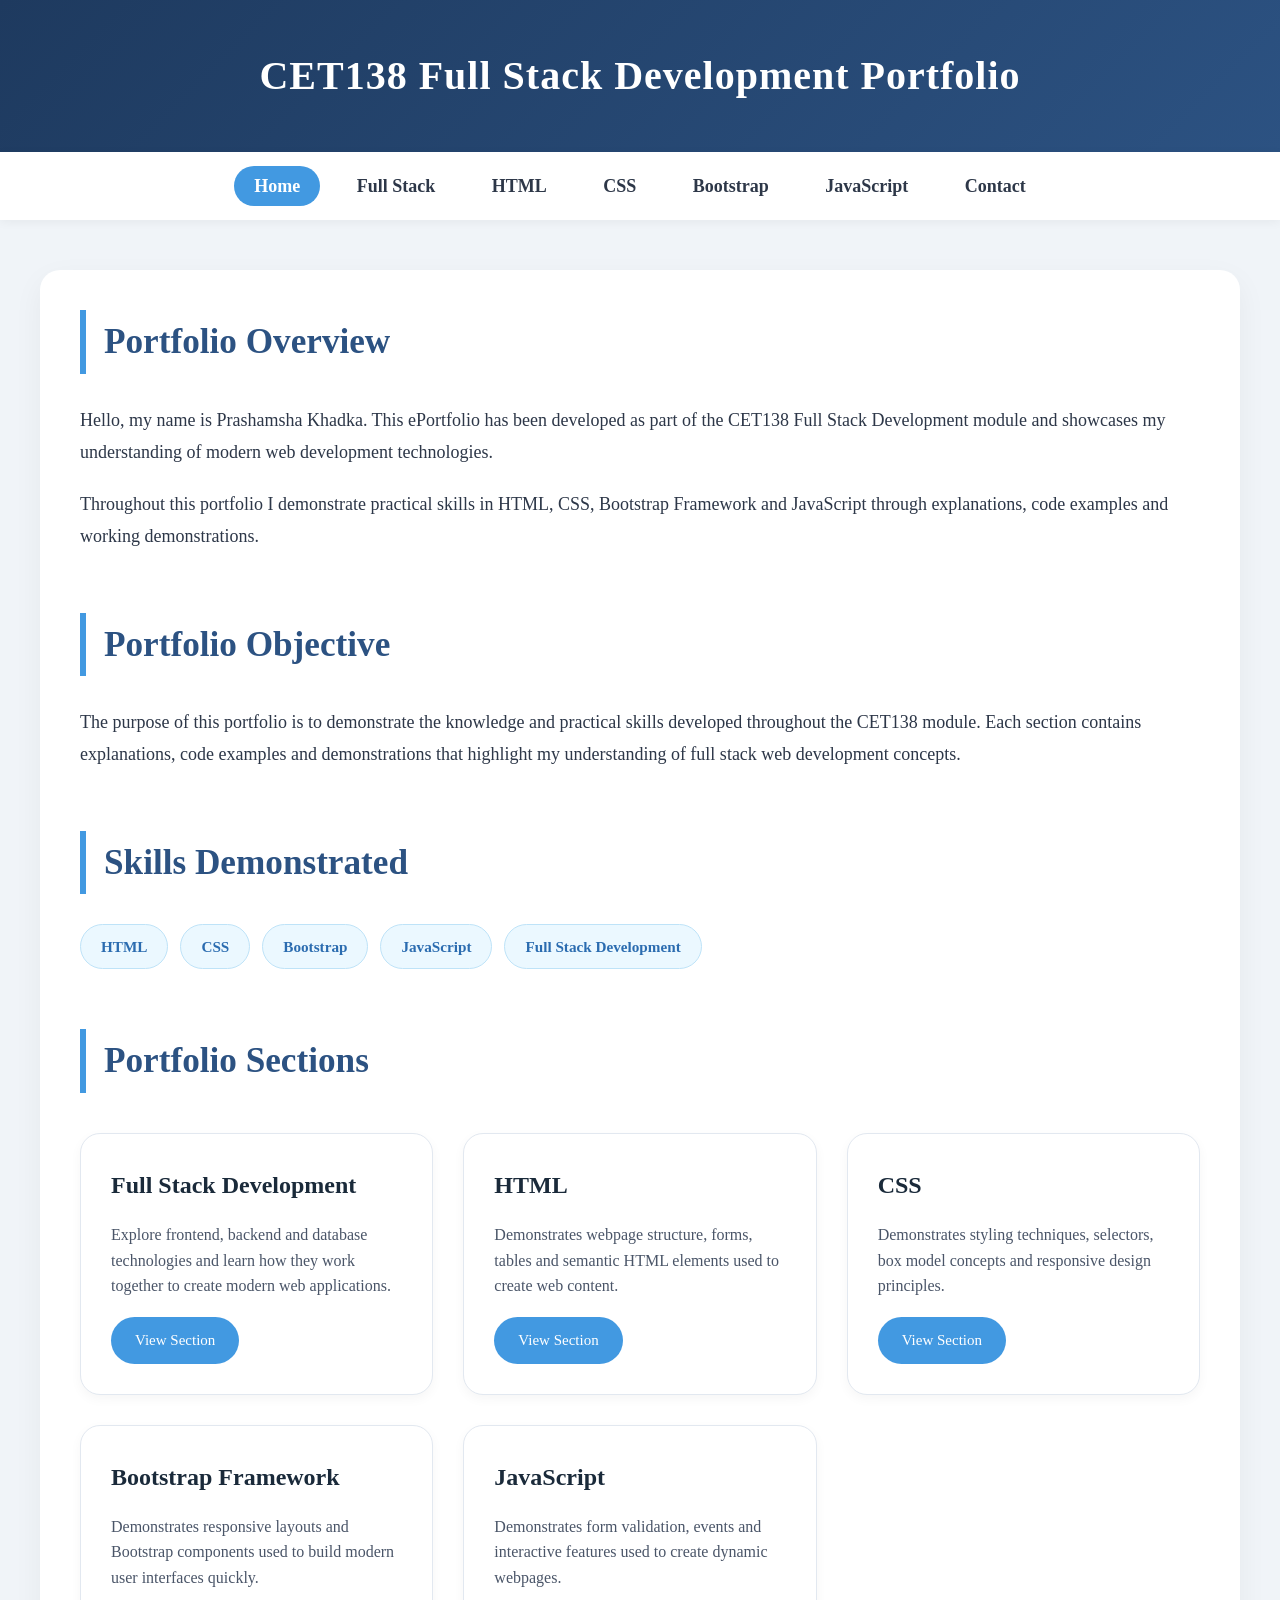
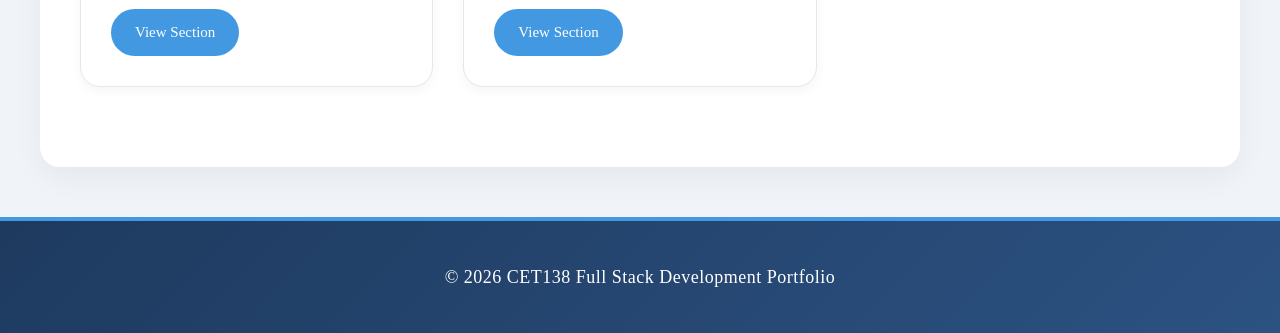
<file: index.html>
<!DOCTYPE html>
<html lang="en">
<head>
    <meta charset="UTF-8">
    <meta name="viewport" content="width=device-width, initial-scale=1.0">
    <title>CET138 Full Stack Development Portfolio</title>
    <link rel="stylesheet" href="css/style.css">
</head>
<body>

<header>
    <h1>CET138 Full Stack Development Portfolio</h1>
</header>

<nav>
    <a href="index.html" class="active">Home</a>
    <a href="pages/fullstack.html">Full Stack</a>
    <a href="pages/html.html">HTML</a>
    <a href="pages/css.html">CSS</a>
    <a href="pages/bootstrap.html">Bootstrap</a>
    <a href="pages/javascript.html">JavaScript</a>
    <a href="pages/contact.html">Contact</a>
</nav>

<div class="container">

    <h2>Portfolio Overview</h2>
    <p>
        Hello, my name is Prashamsha Khadka. This ePortfolio has been developed
        as part of the CET138 Full Stack Development module and showcases my
        understanding of modern web development technologies.
    </p>
    <p>
        Throughout this portfolio I demonstrate practical skills in HTML, CSS,
        Bootstrap Framework and JavaScript through explanations, code examples
        and working demonstrations.
    </p>

    <h2>Portfolio Objective</h2>
    <p>
        The purpose of this portfolio is to demonstrate the knowledge and
        practical skills developed throughout the CET138 module. Each section
        contains explanations, code examples and demonstrations that highlight
        my understanding of full stack web development concepts.
    </p>

    <h2>Skills Demonstrated</h2>
    <div class="skills">
        <div class="skill-box">HTML</div>
        <div class="skill-box">CSS</div>
        <div class="skill-box">Bootstrap</div>
        <div class="skill-box">JavaScript</div>
        <div class="skill-box">Full Stack Development</div>
    </div>

    <h2>Portfolio Sections</h2>
    <div class="home-cards">

        <div class="home-card">
            <h3>Full Stack Development</h3>
            <p>Explore frontend, backend and database technologies and learn
            how they work together to create modern web applications.</p>
            <a href="pages/fullstack.html">View Section</a>
        </div>

        <div class="home-card">
            <h3>HTML</h3>
            <p>Demonstrates webpage structure, forms, tables and semantic
            HTML elements used to create web content.</p>
            <a href="pages/html.html">View Section</a>
        </div>

        <div class="home-card">
            <h3>CSS</h3>
            <p>Demonstrates styling techniques, selectors, box model concepts
            and responsive design principles.</p>
            <a href="pages/css.html">View Section</a>
        </div>

        <div class="home-card">
            <h3>Bootstrap Framework</h3>
            <p>Demonstrates responsive layouts and Bootstrap components used
            to build modern user interfaces quickly.</p>
            <a href="pages/bootstrap.html">View Section</a>
        </div>

        <div class="home-card">
            <h3>JavaScript</h3>
            <p>Demonstrates form validation, events and interactive features
            used to create dynamic webpages.</p>
            <a href="pages/javascript.html">View Section</a>
        </div>

    </div>

</div>

<footer>
    <p>© 2026 CET138 Full Stack Development Portfolio</p>
</footer>

</body>
</html>
</file>
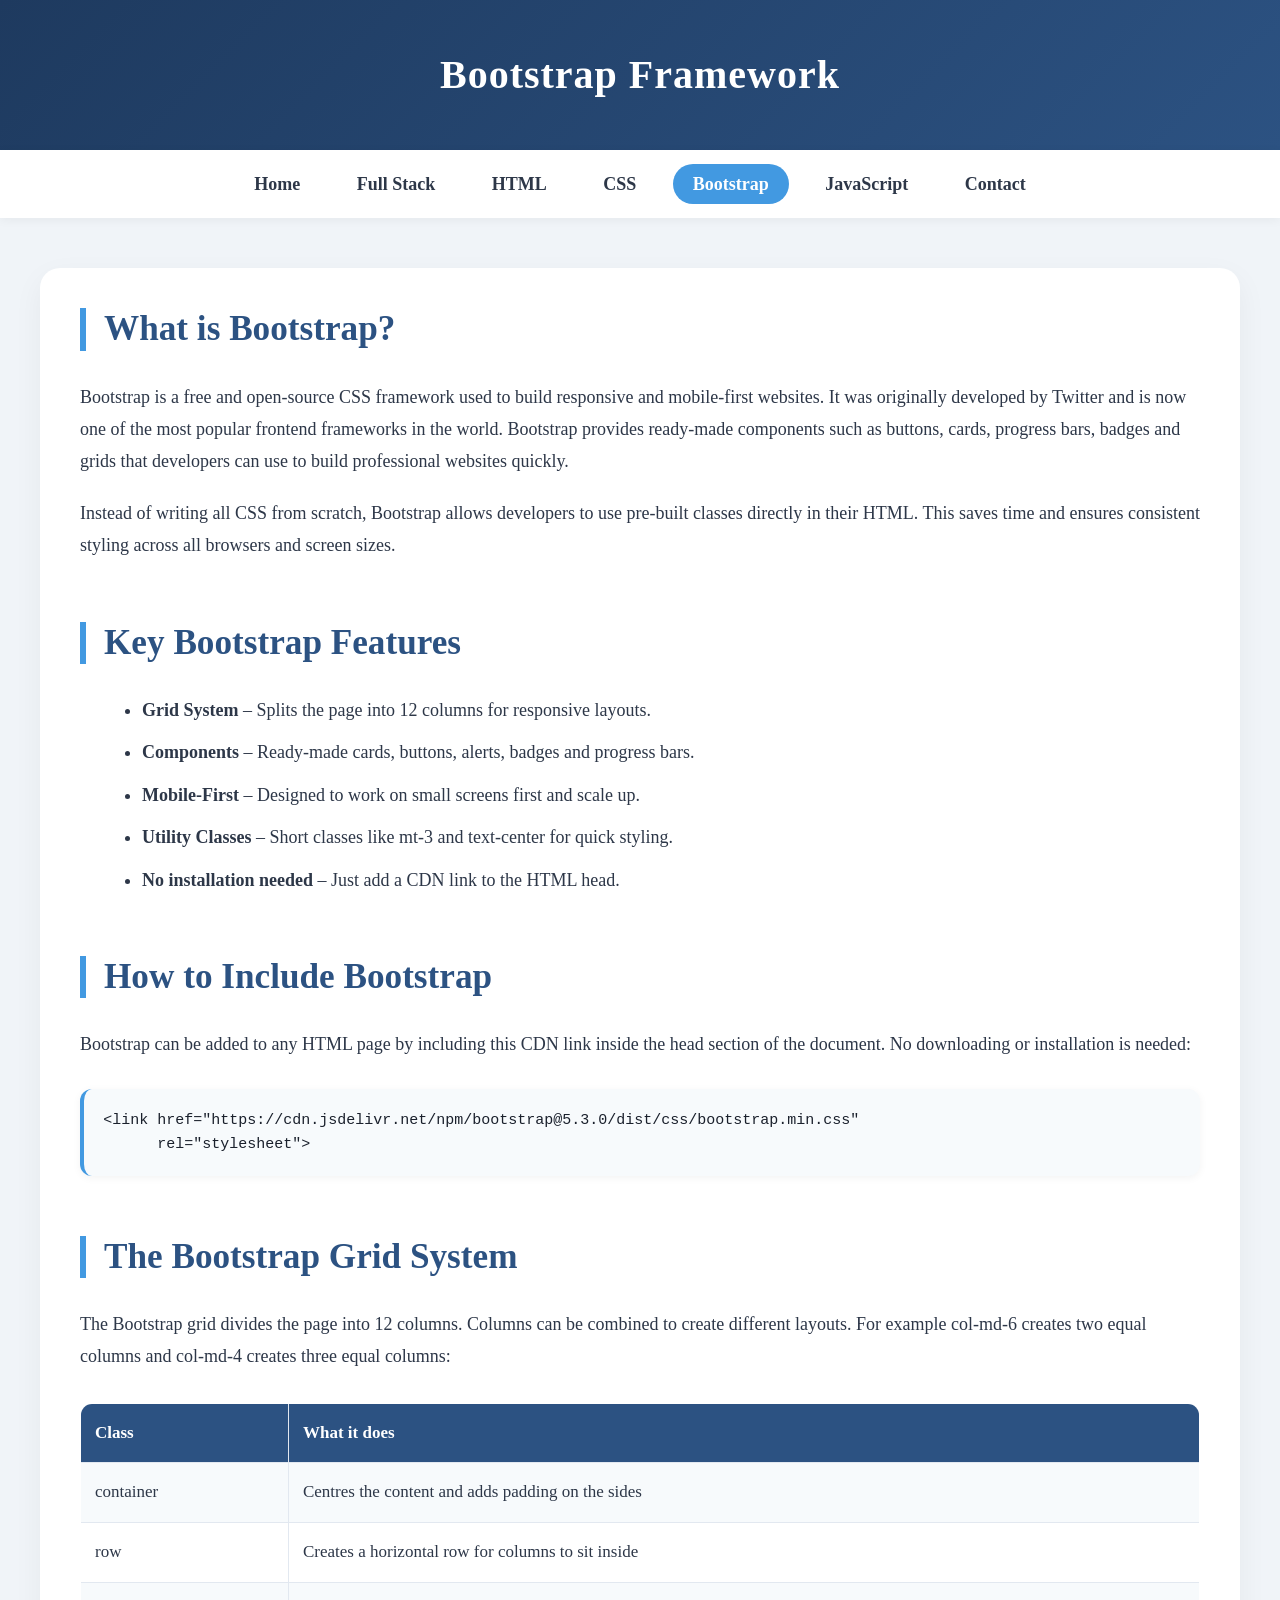
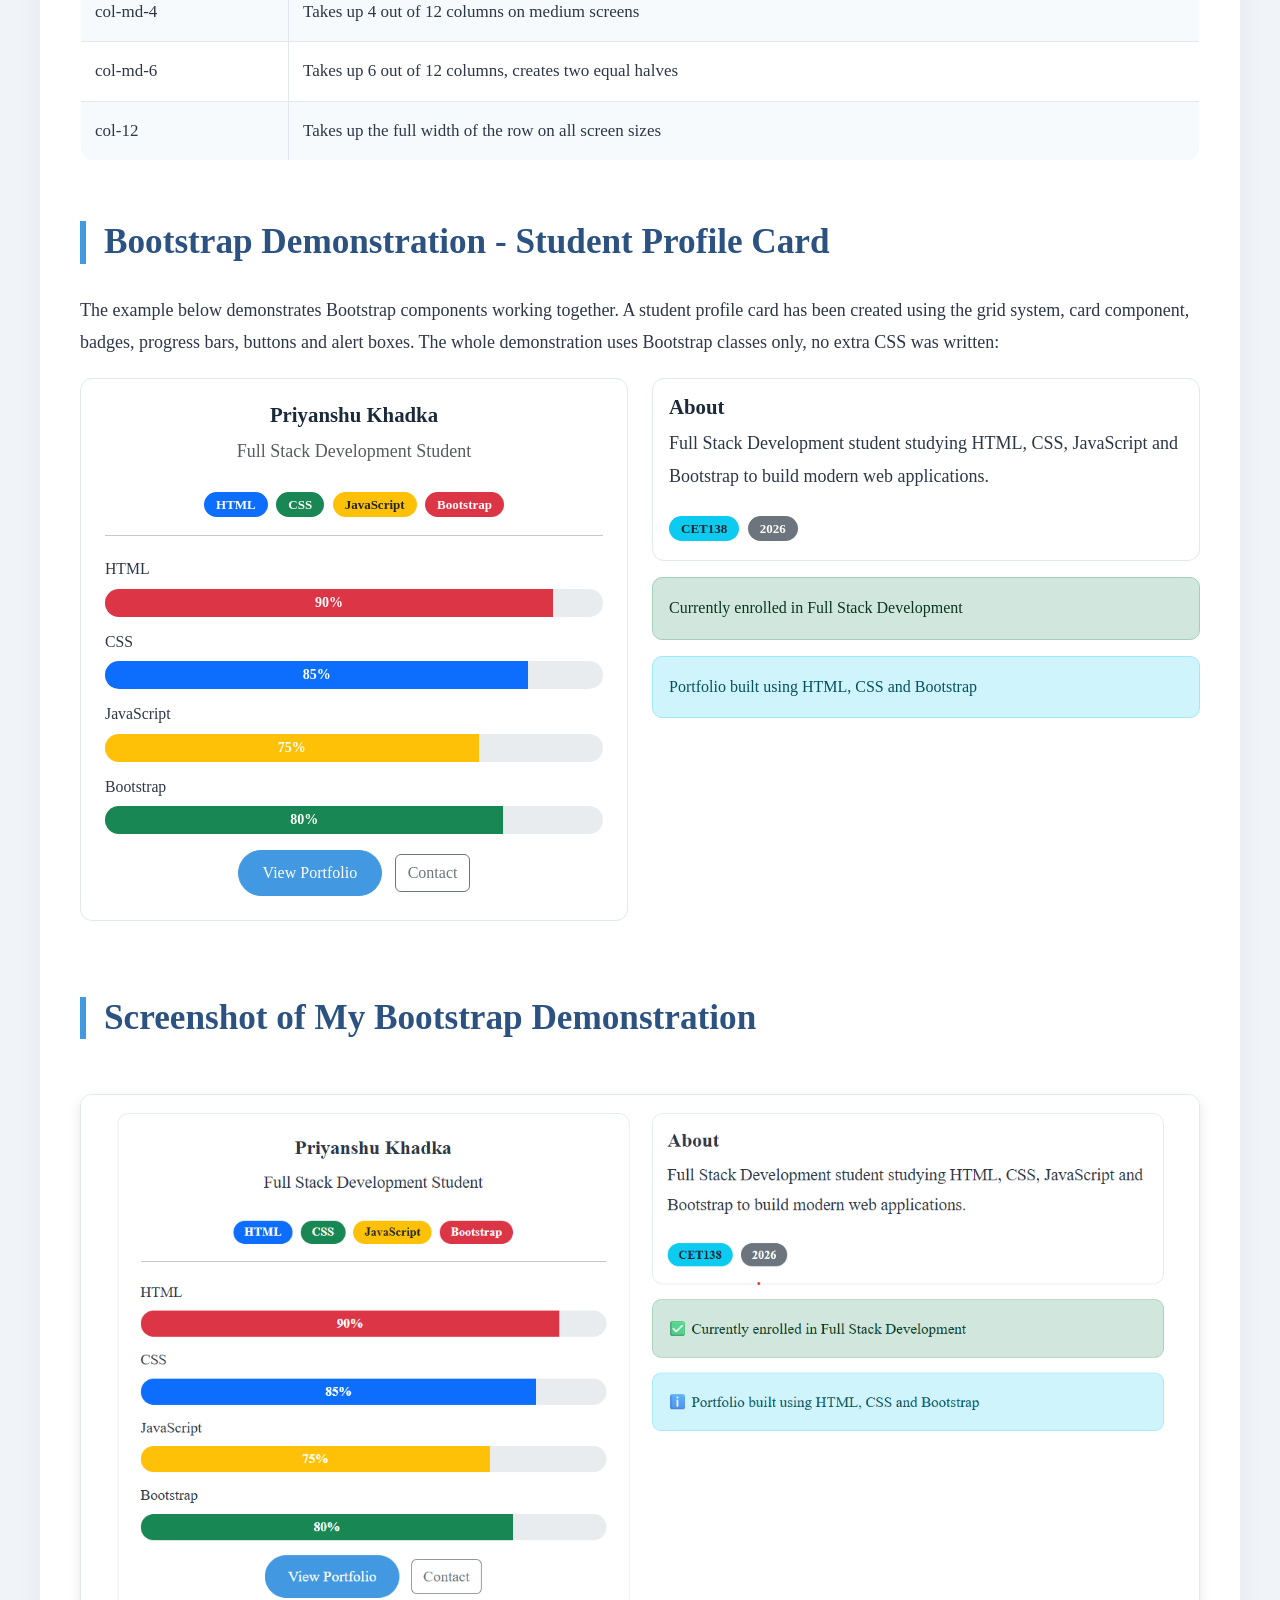
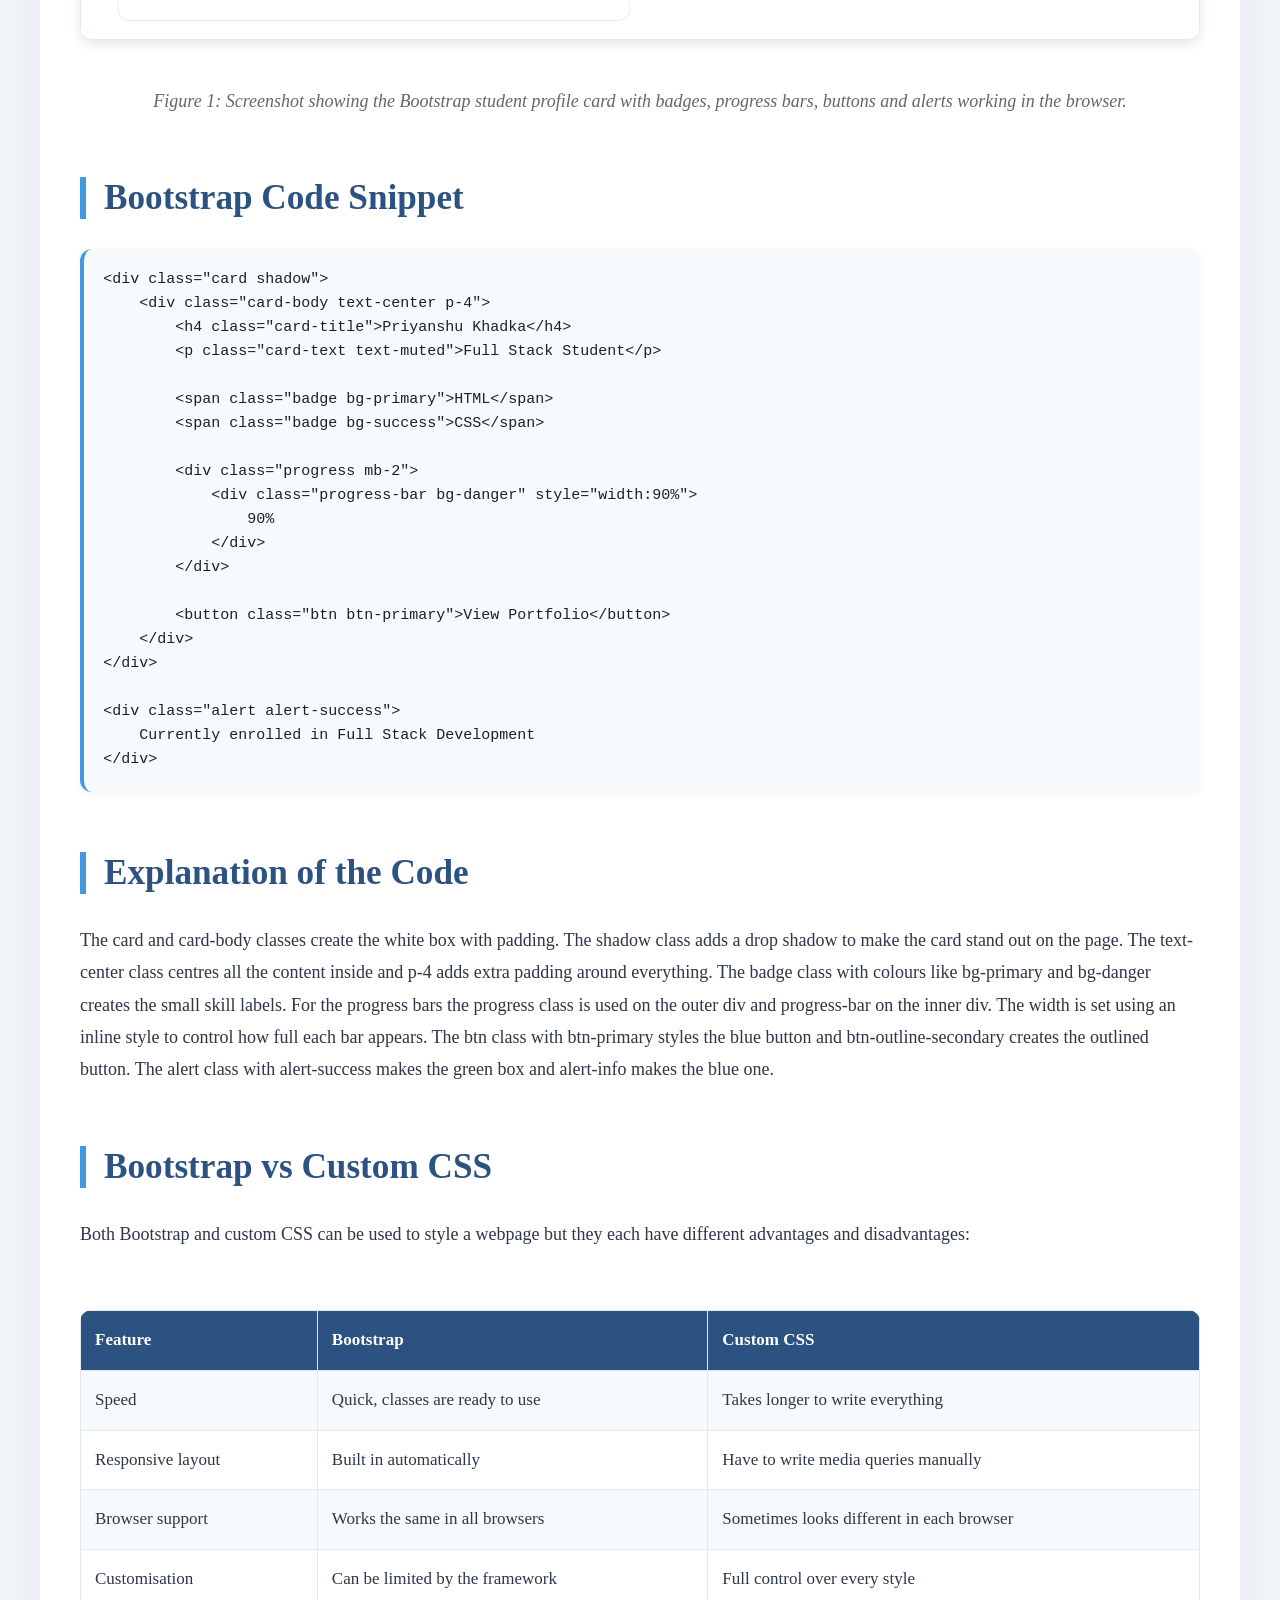
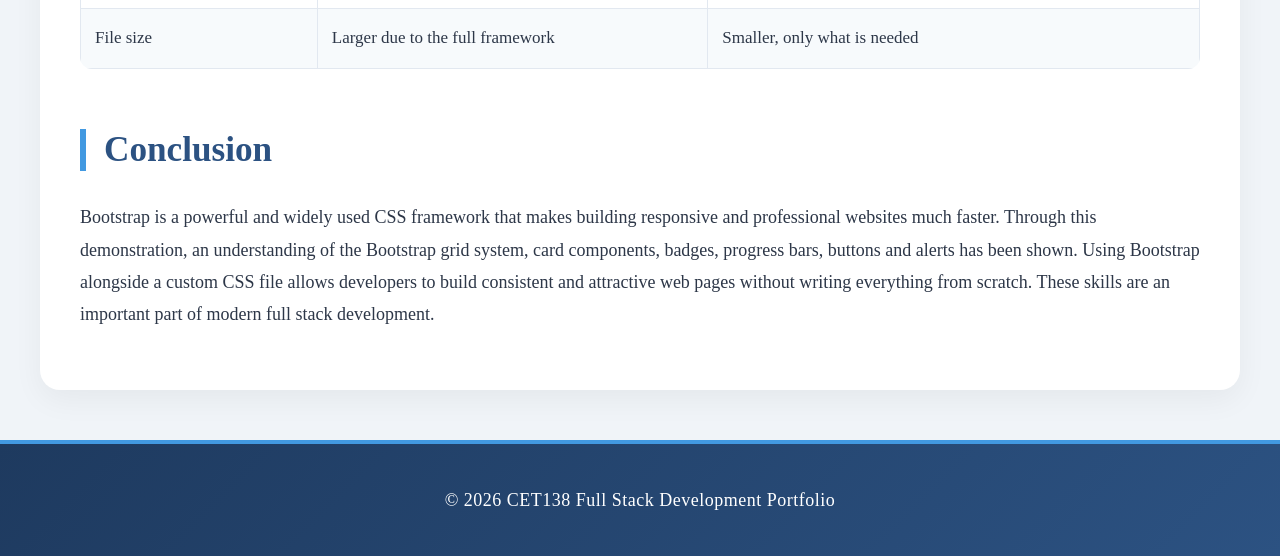
<file: pages/bootstrap.html>
<!DOCTYPE html>
<html lang="en">
<head>
    <meta charset="UTF-8">
    <meta name="viewport" content="width=device-width, initial-scale=1.0">
    <title>Bootstrap - Full Stack Development Portfolio</title>
    <link href="https://cdn.jsdelivr.net/npm/bootstrap@5.3.0/dist/css/bootstrap.min.css" rel="stylesheet">
    <link rel="stylesheet" href="../css/style.css">
    <style>
    header {
        padding: 45px 20px !important;
        min-height: 150px !important;
    }
</style>

</head>
<body>

<header>
    <h1>Bootstrap Framework</h1>
</header>

<nav>
    <a href="../index.html">Home</a>
    <a href="fullstack.html">Full Stack</a>
    <a href="html.html">HTML</a>
    <a href="css.html">CSS</a>
    <a href="bootstrap.html" class="active">Bootstrap</a>
    <a href="javascript.html">JavaScript</a>
    <a href="contact.html">Contact</a>
</nav>

<div class="container">

    <h2>What is Bootstrap?</h2>

    <p>
        Bootstrap is a free and open-source CSS framework used to build
        responsive and mobile-first websites. It was originally developed
        by Twitter and is now one of the most popular frontend frameworks
        in the world. Bootstrap provides ready-made components such as
        buttons, cards, progress bars, badges and grids that developers
        can use to build professional websites quickly.
    </p>

    <p>
        Instead of writing all CSS from scratch, Bootstrap allows developers
        to use pre-built classes directly in their HTML. This saves time and
        ensures consistent styling across all browsers and screen sizes.
    </p>

    <h2>Key Bootstrap Features</h2>

    <ul>
        <li><strong>Grid System</strong> – Splits the page into 12 columns for responsive layouts.</li>
        <li><strong>Components</strong> – Ready-made cards, buttons, alerts, badges and progress bars.</li>
        <li><strong>Mobile-First</strong> – Designed to work on small screens first and scale up.</li>
        <li><strong>Utility Classes</strong> – Short classes like mt-3 and text-center for quick styling.</li>
        <li><strong>No installation needed</strong> – Just add a CDN link to the HTML head.</li>
    </ul>

    <h2>How to Include Bootstrap</h2>

    <p>
        Bootstrap can be added to any HTML page by including this CDN link
        inside the head section of the document. No downloading or
        installation is needed:
    </p>

<pre>
&lt;link href="https://cdn.jsdelivr.net/npm/bootstrap@5.3.0/dist/css/bootstrap.min.css"
      rel="stylesheet"&gt;
</pre>

    <h2>The Bootstrap Grid System</h2>

    <p>
        The Bootstrap grid divides the page into 12 columns. Columns can
        be combined to create different layouts. For example col-md-6
        creates two equal columns and col-md-4 creates three equal columns:
    </p>

    <table border="1" cellpadding="10">
        <tr>
            <th>Class</th>
            <th>What it does</th>
        </tr>
        <tr>
            <td>container</td>
            <td>Centres the content and adds padding on the sides</td>
        </tr>
        <tr>
            <td>row</td>
            <td>Creates a horizontal row for columns to sit inside</td>
        </tr>
        <tr>
            <td>col-md-4</td>
            <td>Takes up 4 out of 12 columns on medium screens</td>
        </tr>
        <tr>
            <td>col-md-6</td>
            <td>Takes up 6 out of 12 columns, creates two equal halves</td>
        </tr>
        <tr>
            <td>col-12</td>
            <td>Takes up the full width of the row on all screen sizes</td>
        </tr>
    </table>

    <h2>Bootstrap Demonstration - Student Profile Card</h2>

    <p>
        The example below demonstrates Bootstrap components working together.
        A student profile card has been created using the grid system, card
        component, badges, progress bars, buttons and alert boxes. The whole
        demonstration uses Bootstrap classes only, no extra CSS was written:
    </p>

    <div class="bootstrap-demo-wrap">
        <div class="row mt-3 mb-3">

            <div class="col-md-6 mb-3">
                <div class="card">
                    <div class="card-body text-center p-4">
                        <h4 class="card-title">Priyanshu Khadka</h4>
                        <p class="card-text text-muted">Full Stack Development Student</p>
                        <span class="badge bg-primary me-1">HTML</span>
                        <span class="badge bg-success me-1">CSS</span>
                        <span class="badge bg-warning text-dark me-1">JavaScript</span>
                        <span class="badge bg-danger">Bootstrap</span>
                        <hr>
                        <p class="text-start mb-1"><small>HTML</small></p>
                        <div class="progress mb-2">
                            <div class="progress-bar bg-danger" style="width:90%">90%</div>
                        </div>
                        <p class="text-start mb-1"><small>CSS</small></p>
                        <div class="progress mb-2">
                            <div class="progress-bar bg-primary" style="width:85%">85%</div>
                        </div>
                        <p class="text-start mb-1"><small>JavaScript</small></p>
                        <div class="progress mb-2">
                            <div class="progress-bar bg-warning" style="width:75%">75%</div>
                        </div>
                        <p class="text-start mb-1"><small>Bootstrap</small></p>
                        <div class="progress mb-3">
                            <div class="progress-bar bg-success" style="width:80%">80%</div>
                        </div>
                        <button class="btn btn-primary me-2">View Portfolio</button>
                        <button class="btn btn-outline-secondary">Contact</button>
                    </div>
                </div>
            </div>

            <div class="col-md-6 mb-3">
                <div class="card mb-3">
                    <div class="card-body">
                        <h5 class="card-title">About</h5>
                        <p class="card-text">Full Stack Development student studying HTML, CSS, JavaScript and Bootstrap to build modern web applications.</p>
                        <span class="badge bg-info text-dark">CET138</span>
                        <span class="badge bg-secondary ms-1">2026</span>
                    </div>
                </div>
                <div class="alert alert-success" role="alert">
                    Currently enrolled in Full Stack Development
                </div>
                <div class="alert alert-info" role="alert">
                    Portfolio built using HTML, CSS and Bootstrap
                </div>
            </div>

        </div>
    </div>

    <h2>Screenshot of My Bootstrap Demonstration</h2>

    <div style="display: flex; justify-content: center; margin: 20px 0;">
        <img src="../images/boot.png"
             alt="Bootstrap Demonstration"
             style="max-width: 100%; border-radius: 12px; box-shadow: 0 4px 12px rgba(0,0,0,0.1);">
    </div>

        <p style="text-align: center; font-style: italic; color: #666; margin-bottom: 30px;">
            Figure 1: Screenshot showing the Bootstrap student profile card with badges, progress bars, buttons and alerts working in the browser.
        </p>

    <h2>Bootstrap Code Snippet</h2>

<pre>
&lt;div class="card shadow"&gt;
    &lt;div class="card-body text-center p-4"&gt;
        &lt;h4 class="card-title"&gt;Priyanshu Khadka&lt;/h4&gt;
        &lt;p class="card-text text-muted"&gt;Full Stack Student&lt;/p&gt;

        &lt;span class="badge bg-primary"&gt;HTML&lt;/span&gt;
        &lt;span class="badge bg-success"&gt;CSS&lt;/span&gt;

        &lt;div class="progress mb-2"&gt;
            &lt;div class="progress-bar bg-danger" style="width:90%"&gt;
                90%
            &lt;/div&gt;
        &lt;/div&gt;

        &lt;button class="btn btn-primary"&gt;View Portfolio&lt;/button&gt;
    &lt;/div&gt;
&lt;/div&gt;

&lt;div class="alert alert-success"&gt;
    Currently enrolled in Full Stack Development
&lt;/div&gt;
</pre>

    <h2>Explanation of the Code</h2>

    <p>
        The card and card-body classes create the white box with padding.
        The shadow class adds a drop shadow to make the card stand out on
        the page. The text-center class centres all the content inside and
        p-4 adds extra padding around everything. The badge class with
        colours like bg-primary and bg-danger creates the small skill labels.
        For the progress bars the progress class is used on the outer div
        and progress-bar on the inner div. The width is set using an inline
        style to control how full each bar appears. The btn class with
        btn-primary styles the blue button and btn-outline-secondary creates
        the outlined button. The alert class with alert-success makes the
        green box and alert-info makes the blue one.
    </p>

    <h2>Bootstrap vs Custom CSS</h2>

    <p>
        Both Bootstrap and custom CSS can be used to style a webpage but
        they each have different advantages and disadvantages:
    </p>

    <table border="1" cellpadding="10">
        <table>
            <th>Feature</th>
            <th>Bootstrap</th>
            <th>Custom CSS</th>
        </tr>
        <tr>
            <td>Speed</td>
            <td>Quick, classes are ready to use</td>
            <td>Takes longer to write everything</td>
        </tr>
        <tr>
            <td>Responsive layout</td>
            <td>Built in automatically</td>
            <td>Have to write media queries manually</td>
        </tr>
        <tr>
            <td>Browser support</td>
            <td>Works the same in all browsers</td>
            <td>Sometimes looks different in each browser</td>
        </tr>
        <tr>
            <td>Customisation</td>
            <td>Can be limited by the framework</td>
            <td>Full control over every style</td>
        </tr>
        <tr>
            <td>File size</td>
            <td>Larger due to the full framework</td>
            <td>Smaller, only what is needed</td>
        </tr>
    </table>

    <h2>Conclusion</h2>

    <p>
        Bootstrap is a powerful and widely used CSS framework that makes
        building responsive and professional websites much faster. Through
        this demonstration, an understanding of the Bootstrap grid system,
        card components, badges, progress bars, buttons and alerts has been
        shown. Using Bootstrap alongside a custom CSS file allows developers
        to build consistent and attractive web pages without writing
        everything from scratch. These skills are an important part of
        modern full stack development.
    </p>

</div>

<footer>
    <p>© 2026 CET138 Full Stack Development Portfolio</p>
</footer>

<script src="https://cdn.jsdelivr.net/npm/bootstrap@5.3.0/dist/js/bootstrap.bundle.min.js"></script>

</body>
</html>
</file>
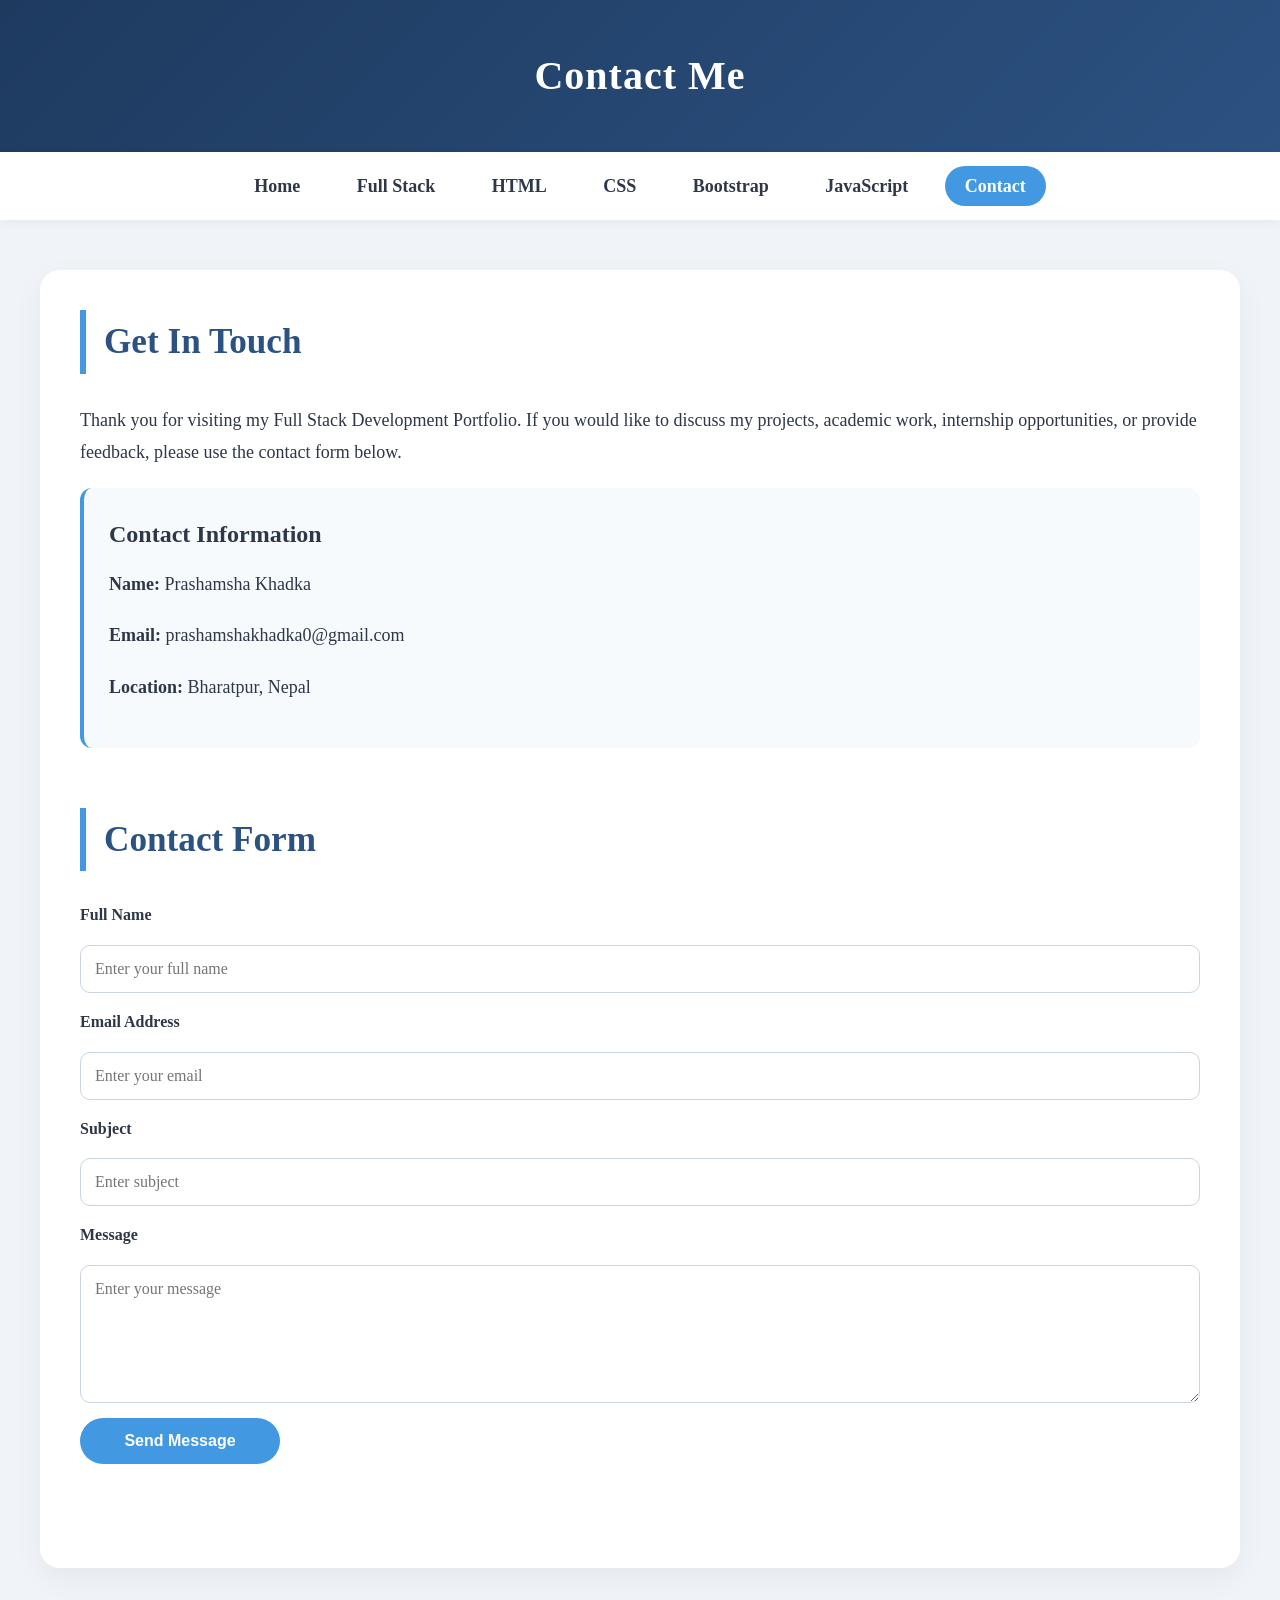
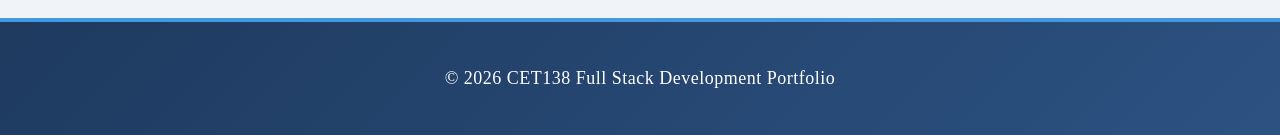
<file: pages/contact.html>
<!DOCTYPE html>
<html lang="en">
<head>
    <meta charset="UTF-8">
    <meta name="viewport" content="width=device-width, initial-scale=1.0">
    <title>Contact - Full Stack Development Portfolio</title>
    <link rel="stylesheet" href="../css/style.css">
</head>
<body>

<header>
    <h1>Contact Me</h1>
</header>

<nav>
    <a href="../index.html">Home</a>
    <a href="fullstack.html">Full Stack</a>
    <a href="html.html">HTML</a>
    <a href="css.html">CSS</a>
    <a href="bootstrap.html">Bootstrap</a>
    <a href="javascript.html">JavaScript</a>
    <a href="contact.html" class="active">Contact</a>
</nav>

<div class="container">

    <h2>Get In Touch</h2>

    <p>
        Thank you for visiting my Full Stack Development Portfolio.
        If you would like to discuss my projects, academic work,
        internship opportunities, or provide feedback, please use
        the contact form below.
    </p>

    <div class="contact-card">

        <h3>Contact Information</h3>

        <p><strong>Name:</strong> Prashamsha Khadka</p>
        <p><strong>Email:</strong> prashamshakhadka0@gmail.com</p>
        <p><strong>Location:</strong> Bharatpur, Nepal</p>

    </div>

    <h2>Contact Form</h2>

    <form class="contact-form">

        <label for="fullname">Full Name</label>
        <input type="text" id="fullname" placeholder="Enter your full name">

        <label for="email">Email Address</label>
        <input type="email" id="email" placeholder="Enter your email">

        <label for="subject">Subject</label>
        <input type="text" id="subject" placeholder="Enter subject">

        <label for="message">Message</label>
        <textarea id="message" rows="6" placeholder="Enter your message"></textarea>

        <button type="button" onclick="sendMessage()">Send Message</button>

    </form>

    <p id="contactResult" style="margin-top:15px; font-size:14px; font-weight:600;"></p>

</div>

<footer>
    <p>&copy; 2026 CET138 Full Stack Development Portfolio</p>
</footer>

<script>
function sendMessage() {

    let fullname = document.getElementById("fullname").value.trim();
    let email = document.getElementById("email").value.trim();
    let subject = document.getElementById("subject").value.trim();
    let message = document.getElementById("message").value.trim();

    let result = document.getElementById("contactResult");

    if(fullname === "" || email === "" || subject === "" || message === "") {
        result.innerHTML = "Please fill in all fields.";
        result.style.color = "red";
        result.style.background = "#fff3f3";
        result.style.padding = "10px";
        result.style.borderRadius = "4px";
        result.style.border = "1px solid #ffcccc";
        return;
    }

    if(!email.includes("@") || !email.includes(".")) {
        result.innerHTML = "Please enter a valid email address.";
        result.style.color = "red";
        result.style.background = "#fff3f3";
        result.style.padding = "10px";
        result.style.borderRadius = "4px";
        result.style.border = "1px solid #ffcccc";
        return;
    }

    result.innerHTML = "Thank you, " + fullname + "! Your message has been sent successfully.";
    result.style.color = "green";
    result.style.background = "#f0fff0";
    result.style.padding = "10px";
    result.style.borderRadius = "4px";
    result.style.border = "1px solid #ccffcc";

    document.getElementById("fullname").value = "";
    document.getElementById("email").value = "";
    document.getElementById("subject").value = "";
    document.getElementById("message").value = "";
}
</script>

</body>
</html>
</file>
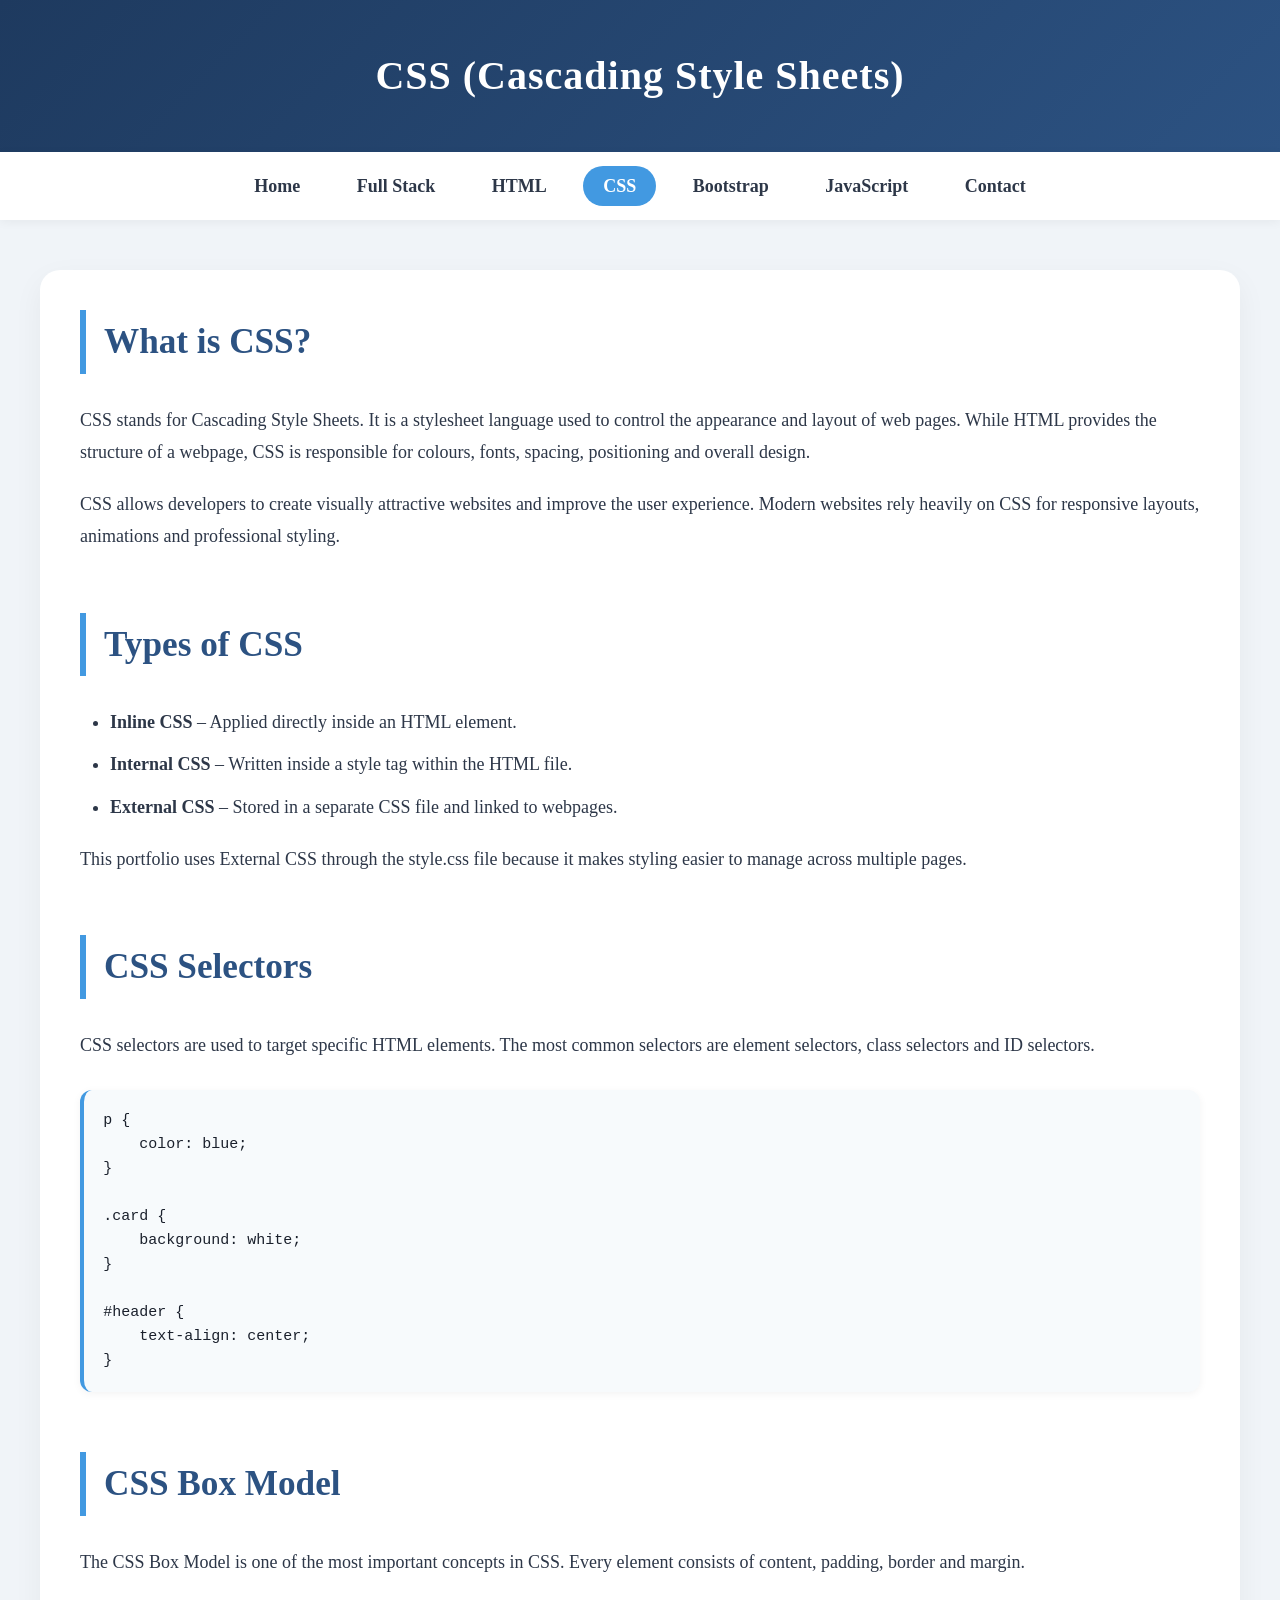
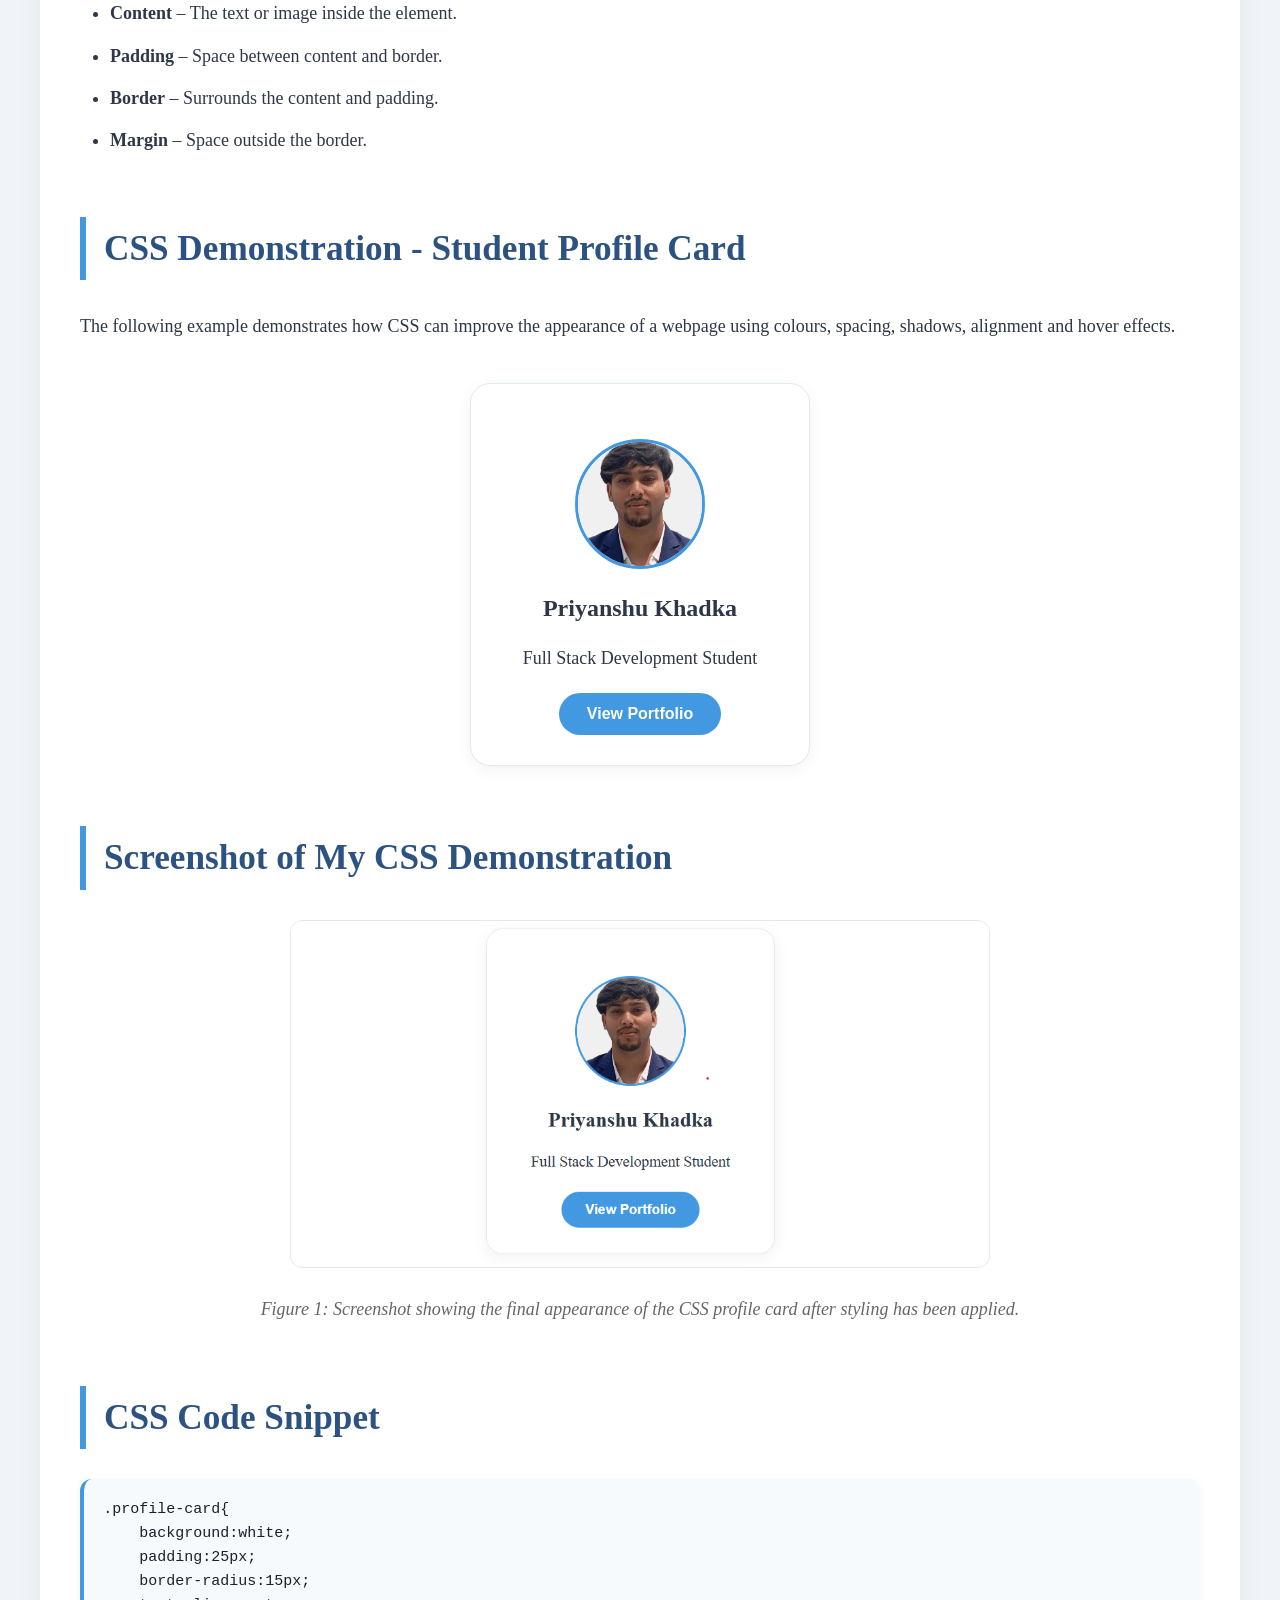
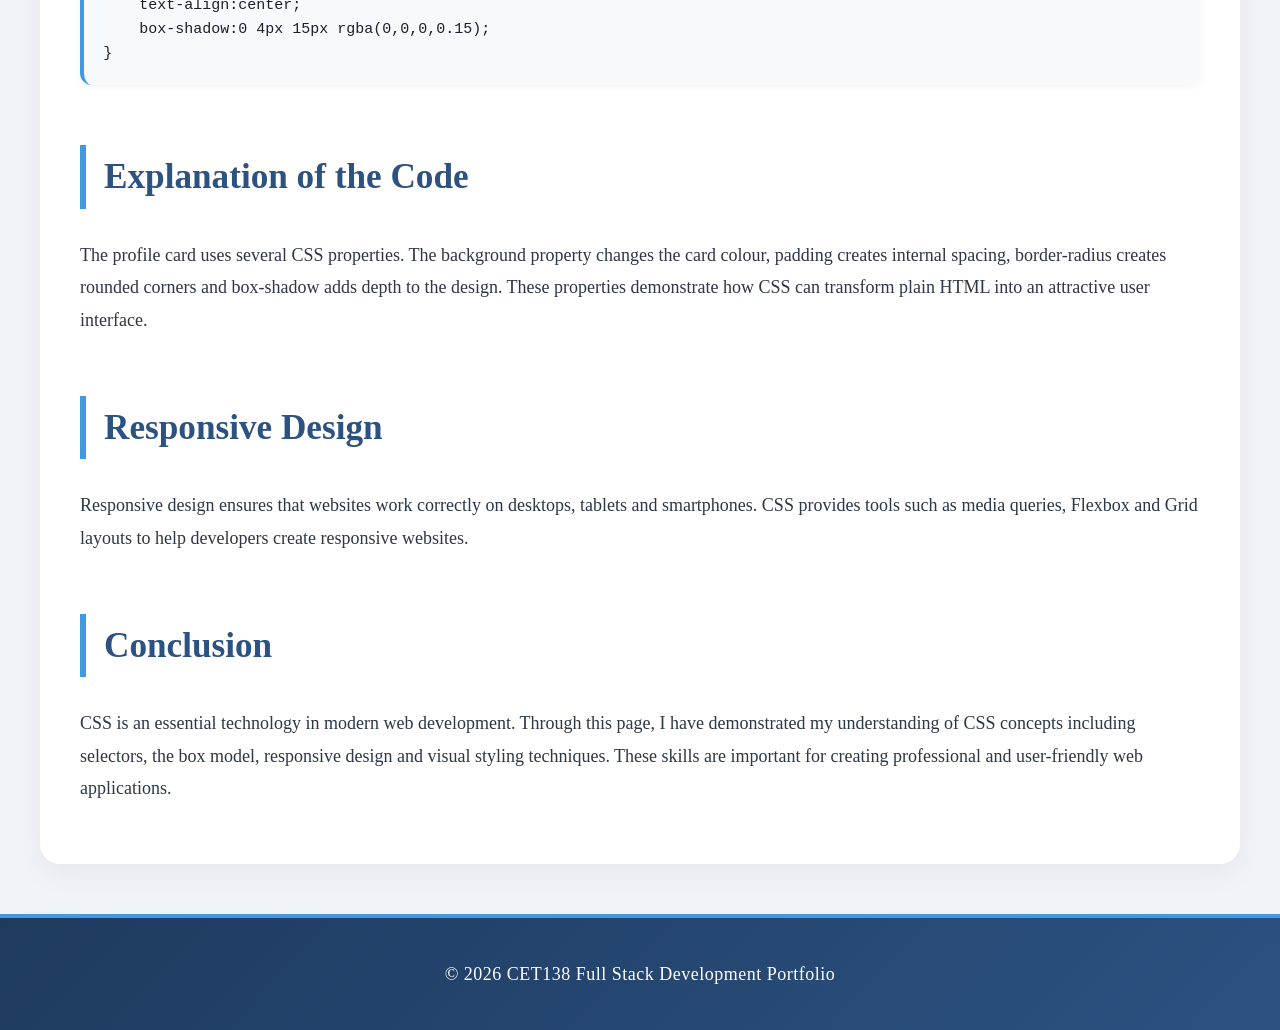
<file: pages/css.html>
<!DOCTYPE html>
<html lang="en">
<head>
    <meta charset="UTF-8">
    <meta name="viewport" content="width=device-width, initial-scale=1.0">
    <title>CSS - Full Stack Development Portfolio</title>
    <link rel="stylesheet" href="../css/style.css">
</head>
<body>

<header>
    <h1>CSS (Cascading Style Sheets)</h1>
</header>

<nav>
    <a href="../index.html">Home</a>
    <a href="fullstack.html">Full Stack</a>
    <a href="html.html">HTML</a>
    <a href="css.html" class="active">CSS</a>
    <a href="bootstrap.html">Bootstrap</a>
    <a href="javascript.html">JavaScript</a>
    <a href="contact.html">Contact</a>
</nav>

<div class="container">

    <h2>What is CSS?</h2>

    <p>
        CSS stands for Cascading Style Sheets. It is a stylesheet language used
        to control the appearance and layout of web pages. While HTML provides
        the structure of a webpage, CSS is responsible for colours, fonts,
        spacing, positioning and overall design.
    </p>

    <p>
        CSS allows developers to create visually attractive websites and improve
        the user experience. Modern websites rely heavily on CSS for responsive
        layouts, animations and professional styling.
    </p>

    <h2>Types of CSS</h2>

    <ul>
        <li><strong>Inline CSS</strong> – Applied directly inside an HTML element.</li>
        <li><strong>Internal CSS</strong> – Written inside a style tag within the HTML file.</li>
        <li><strong>External CSS</strong> – Stored in a separate CSS file and linked to webpages.</li>
    </ul>

    <p>
        This portfolio uses External CSS through the style.css file because it
        makes styling easier to manage across multiple pages.
    </p>

    <h2>CSS Selectors</h2>

    <p>
        CSS selectors are used to target specific HTML elements. The most common
        selectors are element selectors, class selectors and ID selectors.
    </p>

<pre>
p {
    color: blue;
}

.card {
    background: white;
}

#header {
    text-align: center;
}
</pre>

    <h2>CSS Box Model</h2>

    <p>
        The CSS Box Model is one of the most important concepts in CSS. Every
        element consists of content, padding, border and margin.
    </p>

    <ul>
        <li><strong>Content</strong> – The text or image inside the element.</li>
        <li><strong>Padding</strong> – Space between content and border.</li>
        <li><strong>Border</strong> – Surrounds the content and padding.</li>
        <li><strong>Margin</strong> – Space outside the border.</li>
    </ul>

    <h2>CSS Demonstration - Student Profile Card</h2>

    <p>
        The following example demonstrates how CSS can improve the appearance of
        a webpage using colours, spacing, shadows, alignment and hover effects.
    </p>

    <div class="profile-card">

        <img src="../images/PRIYANSHU PP.png"
        alt="Profile Image">

        <h3>Priyanshu Khadka</h3>

        <p>
            Full Stack Development Student
        </p>

        <button>
            View Portfolio
        </button>

    </div>

    <h2>Screenshot of My CSS Demonstration</h2>

    <img src="../images/Student-profile.png"
         alt="CSS Demonstration"
         width="700">

    <p style="text-align: center; font-style: italic; color: #666; margin-bottom: 30px;">
        Figure 1: Screenshot showing the final appearance of the CSS profile
        card after styling has been applied.
    </p>

    <h2>CSS Code Snippet</h2>

<pre>
.profile-card{
    background:white;
    padding:25px;
    border-radius:15px;
    text-align:center;
    box-shadow:0 4px 15px rgba(0,0,0,0.15);
}
</pre>

    <h2>Explanation of the Code</h2>

    <p>
        The profile card uses several CSS properties. The background property
        changes the card colour, padding creates internal spacing,
        border-radius creates rounded corners and box-shadow adds depth to the
        design. These properties demonstrate how CSS can transform plain HTML
        into an attractive user interface.
    </p>

    <h2>Responsive Design</h2>

    <p>
        Responsive design ensures that websites work correctly on desktops,
        tablets and smartphones. CSS provides tools such as media queries,
        Flexbox and Grid layouts to help developers create responsive websites.
    </p>

    <h2>Conclusion</h2>

    <p>
        CSS is an essential technology in modern web development. Through this
        page, I have demonstrated my understanding of CSS concepts including
        selectors, the box model, responsive design and visual styling
        techniques. These skills are important for creating professional and
        user-friendly web applications.
    </p>

</div>

<footer>
    <p>© 2026 CET138 Full Stack Development Portfolio</p>
</footer>

</body>
</html>
</file>
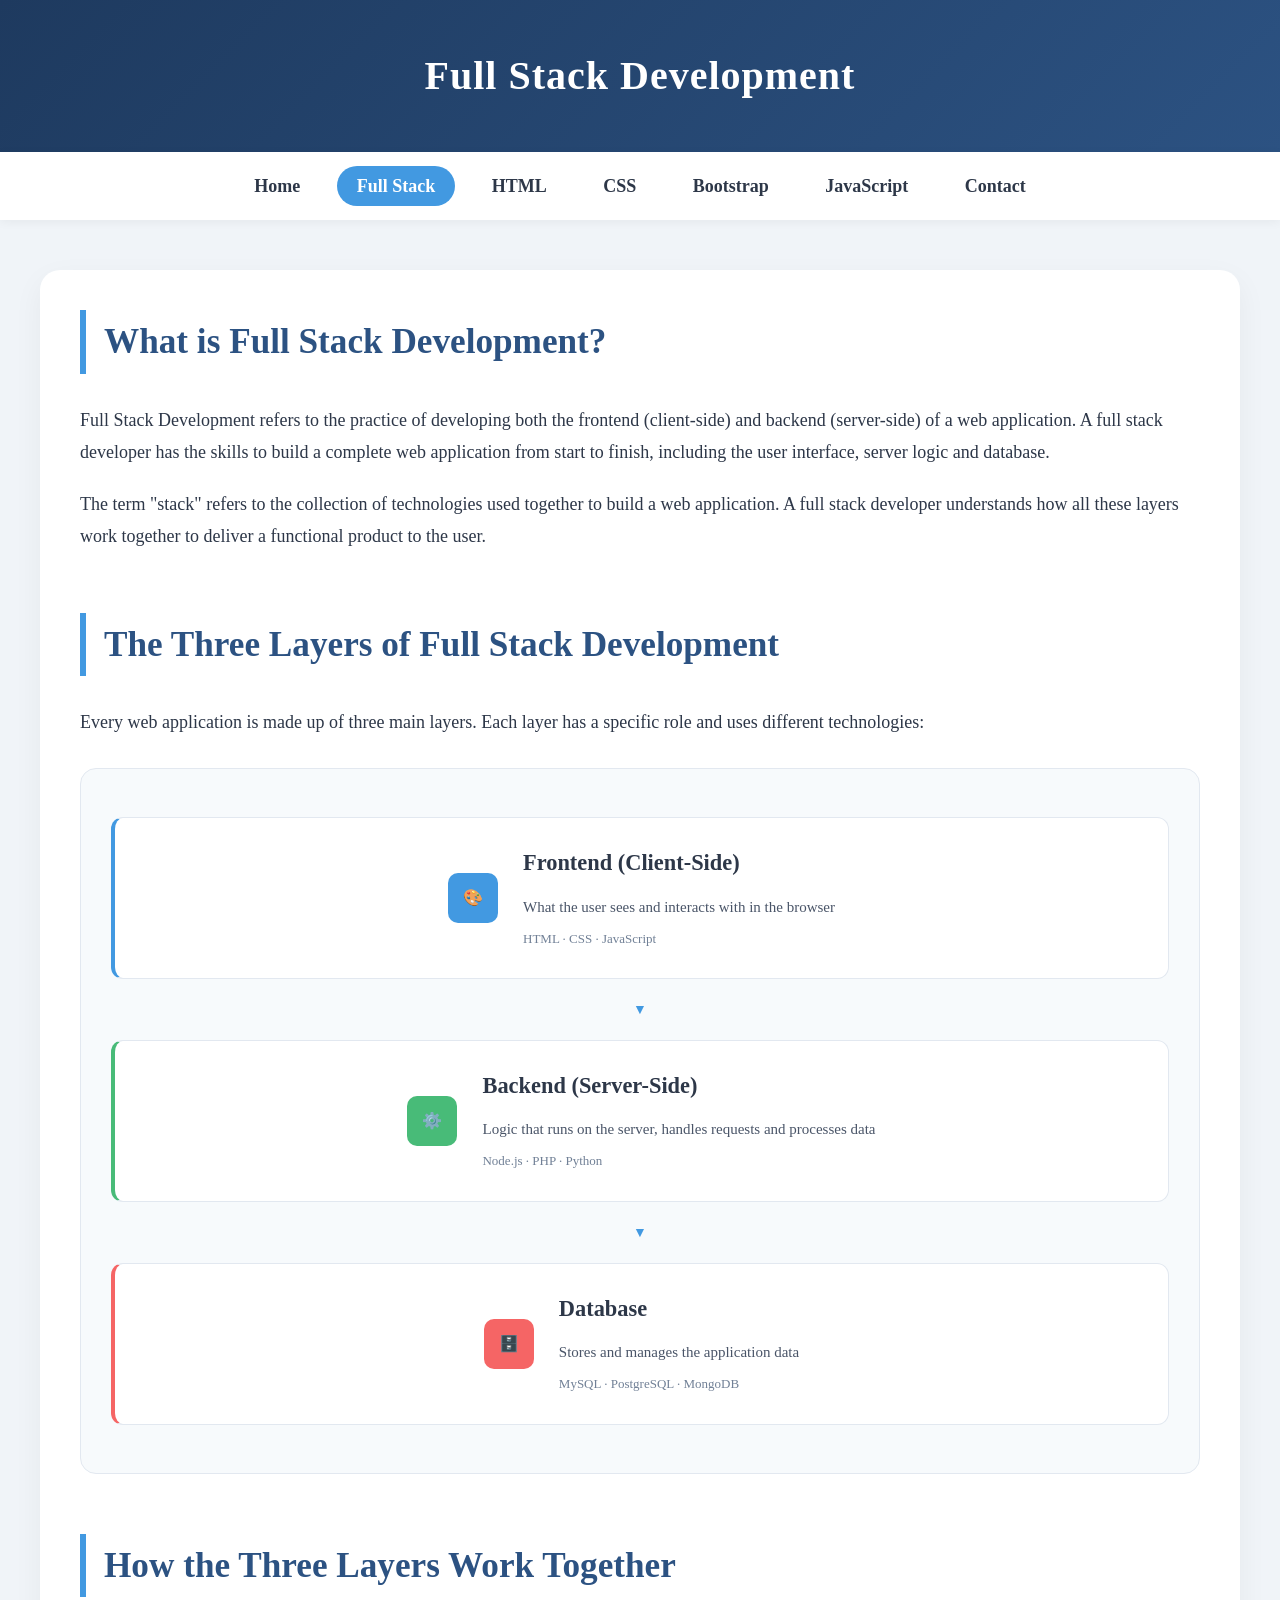
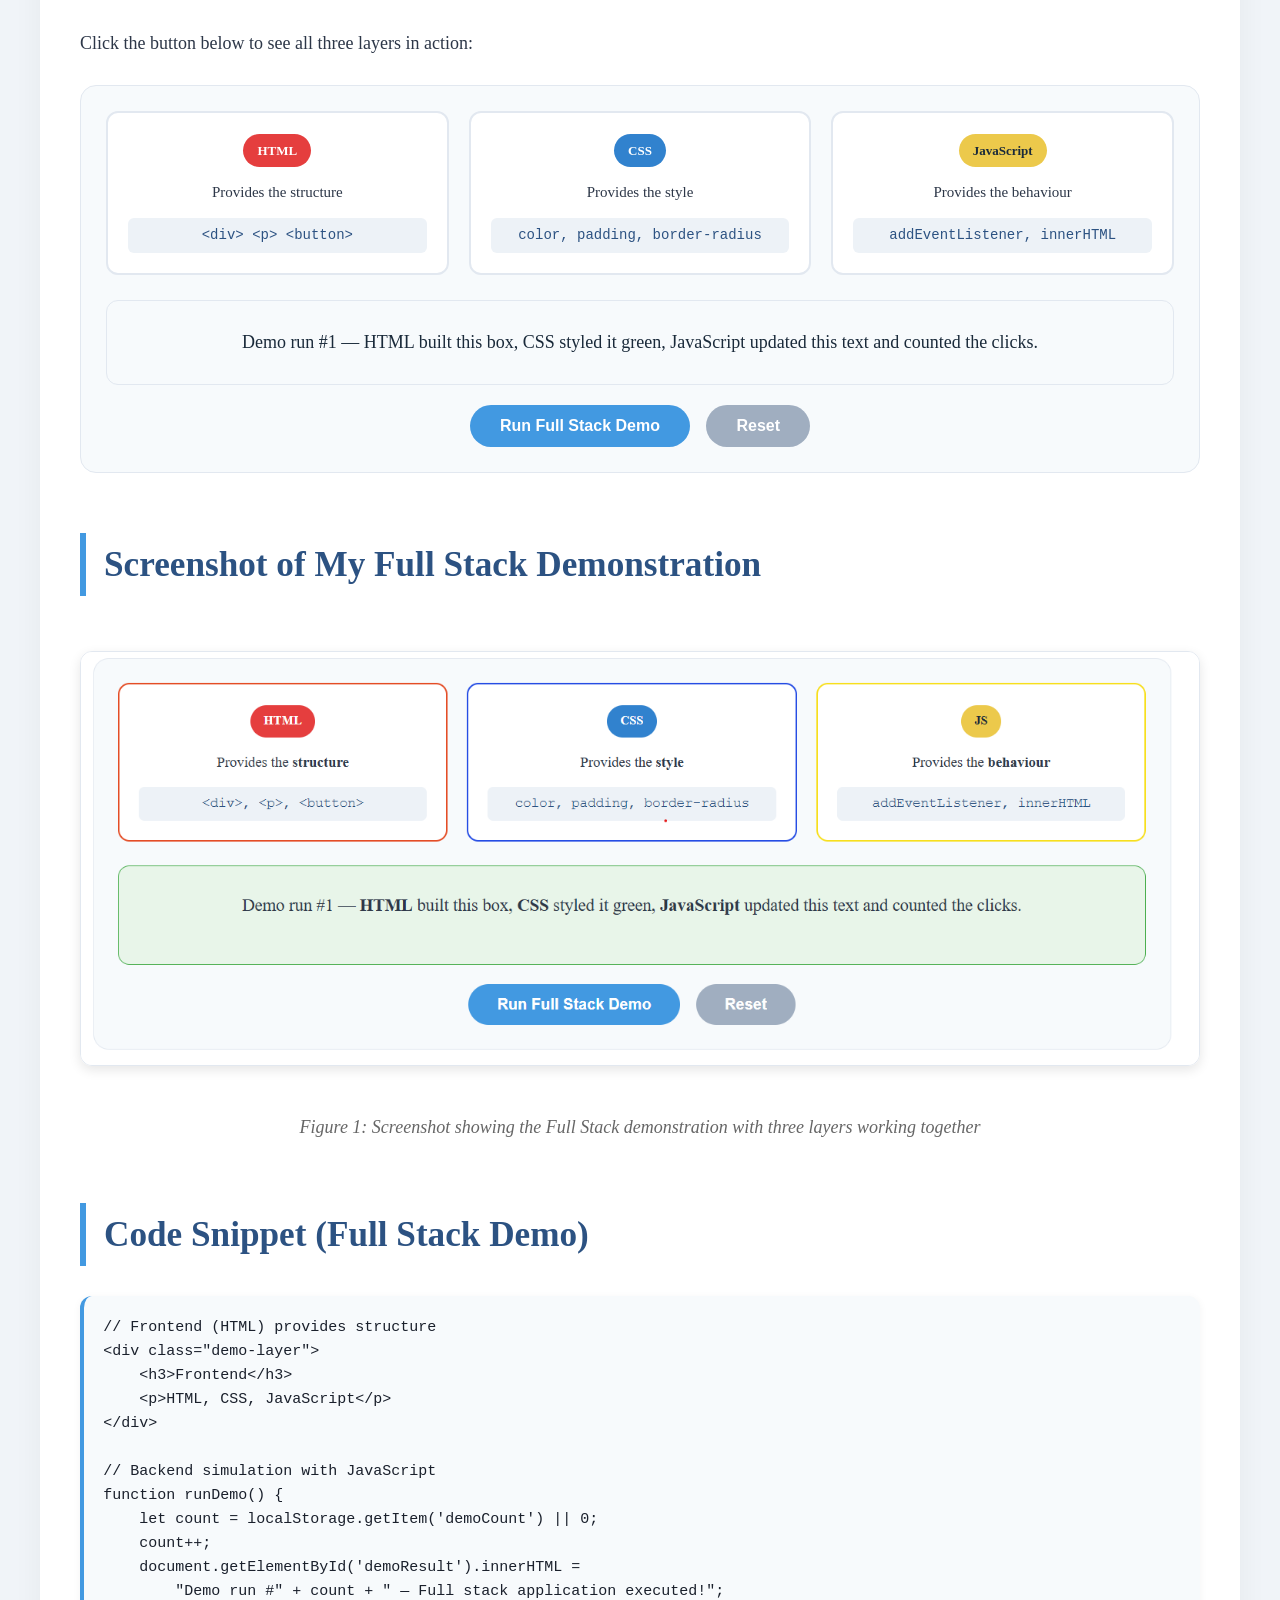
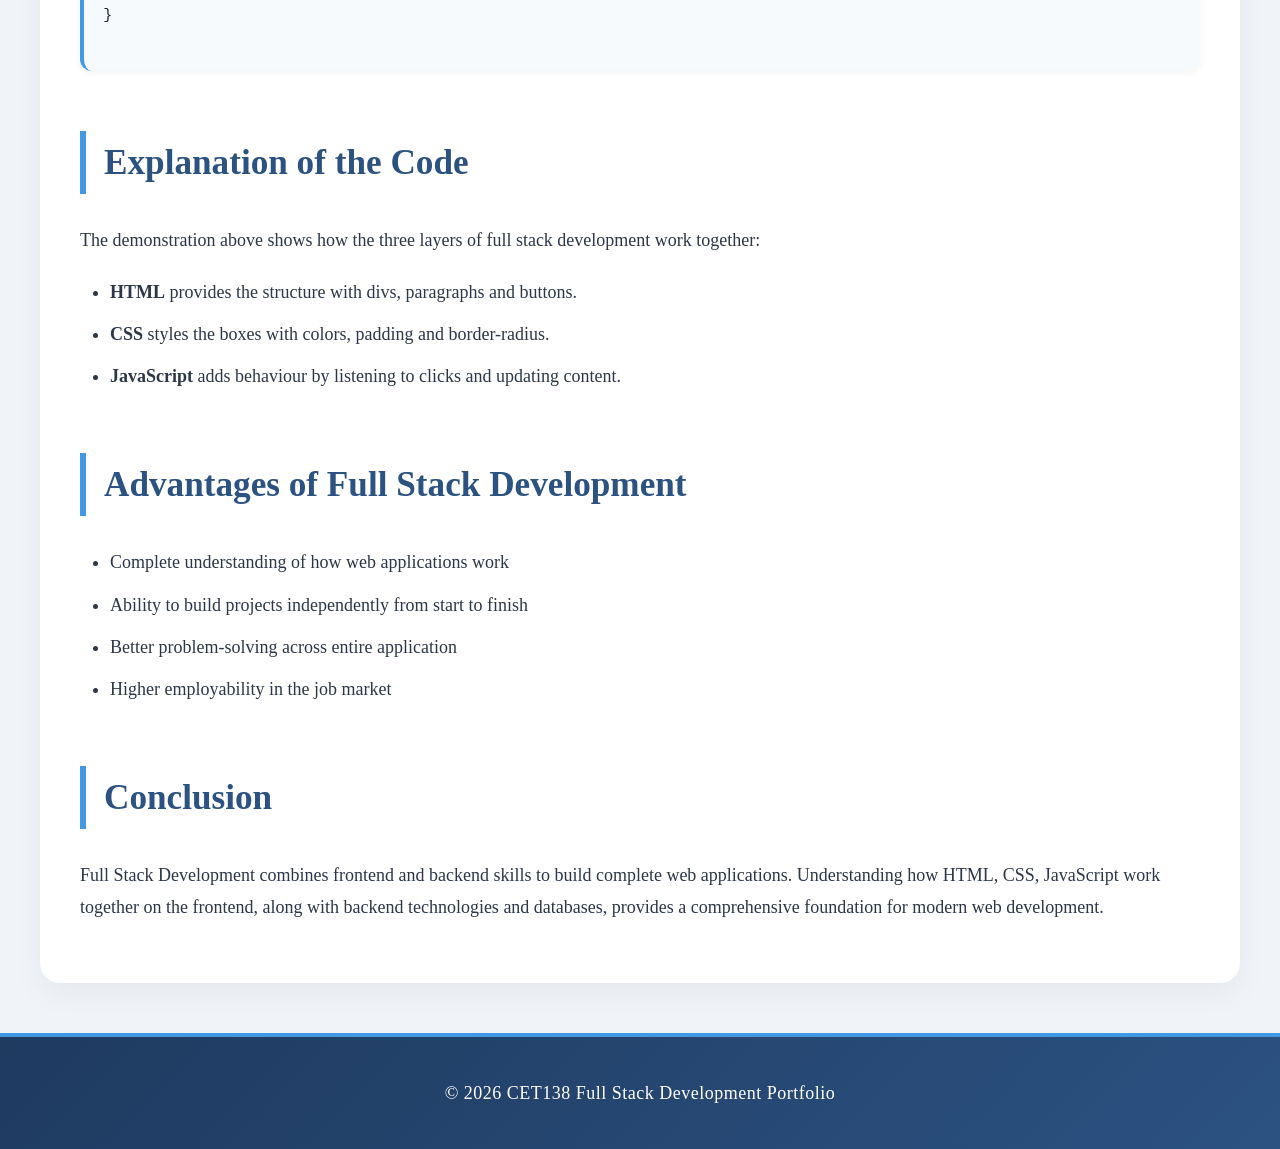
<file: pages/fullstack.html>
<!DOCTYPE html>
<html lang="en">
<head>
    <meta charset="UTF-8">
    <meta name="viewport" content="width=device-width, initial-scale=1.0">
    <title>Full Stack Development - CET138 Portfolio</title>
    <link rel="stylesheet" href="../css/style.css">
</head>
<body>

<header>
    <h1>Full Stack Development</h1>
</header>

<nav>
    <a href="../index.html">Home</a>
    <a href="fullstack.html" class="active">Full Stack</a>
    <a href="html.html">HTML</a>
    <a href="css.html">CSS</a>
    <a href="bootstrap.html">Bootstrap</a>
    <a href="javascript.html">JavaScript</a>
    <a href="contact.html">Contact</a>
</nav>

<div class="container">

    <h2>What is Full Stack Development?</h2>
    <p>Full Stack Development refers to the practice of developing both the frontend (client-side) and backend (server-side) of a web application. A full stack developer has the skills to build a complete web application from start to finish, including the user interface, server logic and database.</p>
    <p>The term "stack" refers to the collection of technologies used together to build a web application. A full stack developer understands how all these layers work together to deliver a functional product to the user.</p>

    <h2>The Three Layers of Full Stack Development</h2>
    <p>Every web application is made up of three main layers. Each layer has a specific role and uses different technologies:</p>

    <div class="stack-diagram">
        <div class="stack-layer layer-frontend">
            <div class="layer-icon">🎨</div>
            <div class="layer-info">
                <h3>Frontend (Client-Side)</h3>
                <p>What the user sees and interacts with in the browser</p>
                <small>HTML · CSS · JavaScript</small>
            </div>
        </div>
        <div class="stack-arrow">▼</div>
        <div class="stack-layer layer-backend">
            <div class="layer-icon">⚙️</div>
            <div class="layer-info">
                <h3>Backend (Server-Side)</h3>
                <p>Logic that runs on the server, handles requests and processes data</p>
                <small>Node.js · PHP · Python</small>
            </div>
        </div>
        <div class="stack-arrow">▼</div>
        <div class="stack-layer layer-database">
            <div class="layer-icon">🗄️</div>
            <div class="layer-info">
                <h3>Database</h3>
                <p>Stores and manages the application data</p>
                <small>MySQL · PostgreSQL · MongoDB</small>
            </div>
        </div>
    </div>

    <h2>How the Three Layers Work Together</h2>
    <p>Click the button below to see all three layers in action:</p>

    <div class="fullstack-demo">
        <div class="demo-layers">
            <div class="demo-layer" id="frontendDemo">
                <span class="demo-badge badge-html">HTML</span>
                <p>Provides the structure</p>
                <code>&lt;div&gt; &lt;p&gt; &lt;button&gt;</code>
            </div>
            <div class="demo-layer" id="cssDemo">
                <span class="demo-badge badge-css">CSS</span>
                <p>Provides the style</p>
                <code>color, padding, border-radius</code>
            </div>
            <div class="demo-layer" id="jsDemo">
                <span class="demo-badge badge-js">JavaScript</span>
                <p>Provides the behaviour</p>
                <code>addEventListener, innerHTML</code>
            </div>
        </div>
        <div id="demoResult" class="demo-result">
            Demo run #1 — HTML built this box, CSS styled it green, JavaScript updated this text and counted the clicks.
        </div>
        <div style="text-align: center; margin-top: 15px;">
            <button id="runDemoBtn" class="demo-btn">Run Full Stack Demo</button>
            <button id="resetDemoBtn" class="demo-btn-reset">Reset</button>
        </div>
    </div>

    <h2>Screenshot of My Full Stack Demonstration</h2>
    
    <div style="display: flex; justify-content: center; margin: 20px 0;">
        <img src="../images/demo-fsd.png" alt="Full Stack Demonstration Screenshot" style="max-width: 100%; border-radius: 12px; box-shadow: 0 4px 12px rgba(0,0,0,0.1);">
    </div>
    
    <p style="text-align: center; font-style: italic; color: #666; margin-bottom: 30px;">
        Figure 1: Screenshot showing the Full Stack demonstration with three layers working together
    </p>

    <h2>Code Snippet (Full Stack Demo)</h2>
    <pre>
// Frontend (HTML) provides structure
&lt;div class="demo-layer"&gt;
    &lt;h3&gt;Frontend&lt;/h3&gt;
    &lt;p&gt;HTML, CSS, JavaScript&lt;/p&gt;
&lt;/div&gt;

// Backend simulation with JavaScript
function runDemo() {
    let count = localStorage.getItem('demoCount') || 0;
    count++;
    document.getElementById('demoResult').innerHTML = 
        "Demo run #" + count + " — Full stack application executed!";
}
    </pre>

    <h2>Explanation of the Code</h2>
    <p>The demonstration above shows how the three layers of full stack development work together:</p>
    <ul>
        <li><strong>HTML</strong> provides the structure with divs, paragraphs and buttons.</li>
        <li><strong>CSS</strong> styles the boxes with colors, padding and border-radius.</li>
        <li><strong>JavaScript</strong> adds behaviour by listening to clicks and updating content.</li>
    </ul>

    <h2>Advantages of Full Stack Development</h2>
    <ul>
        <li>Complete understanding of how web applications work</li>
        <li>Ability to build projects independently from start to finish</li>
        <li>Better problem-solving across entire application</li>
        <li>Higher employability in the job market</li>
    </ul>

    <h2>Conclusion</h2>
    <p>Full Stack Development combines frontend and backend skills to build complete web applications. Understanding how HTML, CSS, JavaScript work together on the frontend, along with backend technologies and databases, provides a comprehensive foundation for modern web development.</p>

</div>

<footer>
    <p>© 2026 CET138 Full Stack Development Portfolio</p>
</footer>

<script>
    let demoCount = 1;
    
    function runFullStackDemo() {
        let resultDiv = document.getElementById('demoResult');
        resultDiv.innerHTML = "Demo run #" + demoCount + " — HTML built this box, CSS styled it green, JavaScript updated this text and counted the clicks.";
        resultDiv.style.background = "#e6f7e6";
        resultDiv.style.borderLeftColor = "#28a745";
        demoCount++;
    }
    
    function resetDemo() {
        let resultDiv = document.getElementById('demoResult');
        resultDiv.innerHTML = "Demo run #1 — HTML built this box, CSS styled it green, JavaScript updated this text and counted the clicks.";
        resultDiv.style.background = "#f7fafc";
        resultDiv.style.borderLeftColor = "#cbd5e0";
        demoCount = 1;
    }
    
    document.addEventListener('DOMContentLoaded', function() {
        let runBtn = document.getElementById('runDemoBtn');
        let resetBtn = document.getElementById('resetDemoBtn');
        
        if(runBtn) runBtn.onclick = runFullStackDemo;
        if(resetBtn) resetBtn.onclick = resetDemo;
    });
</script>

</body>
</html>
</file>
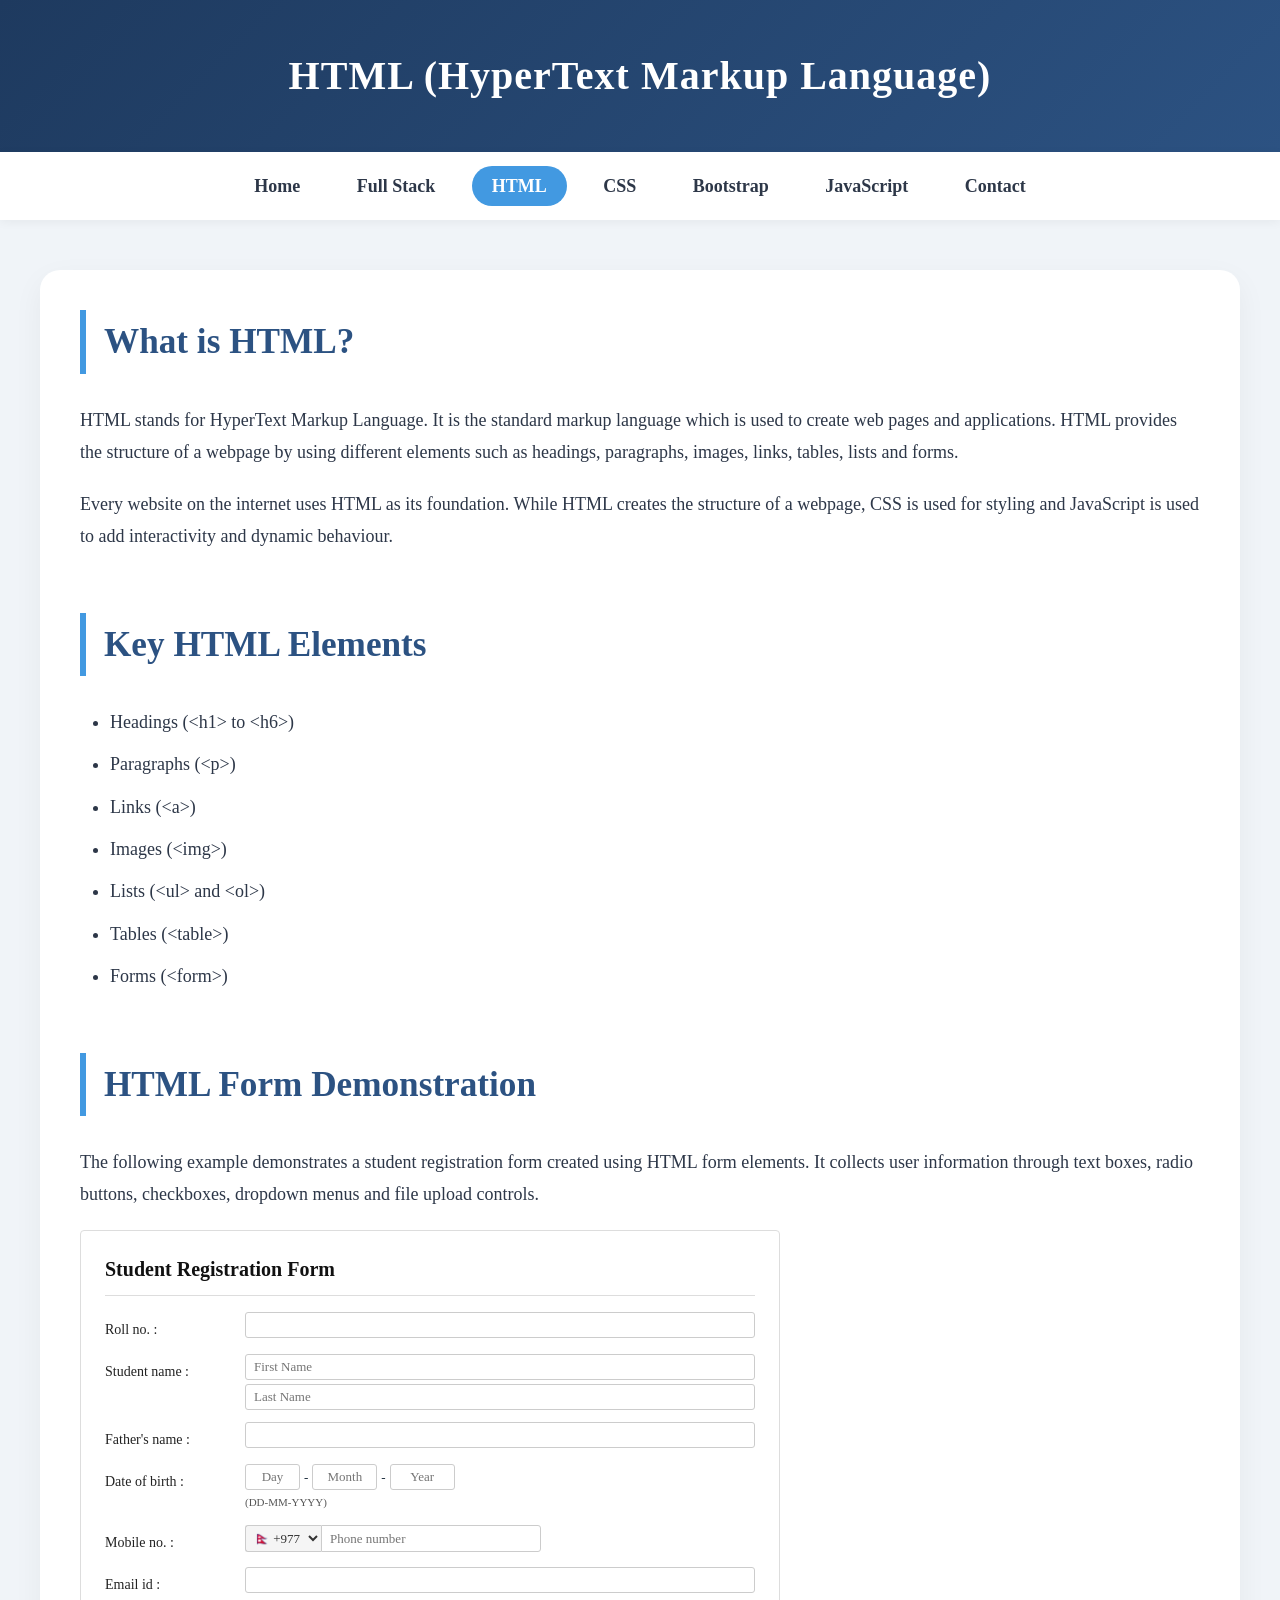
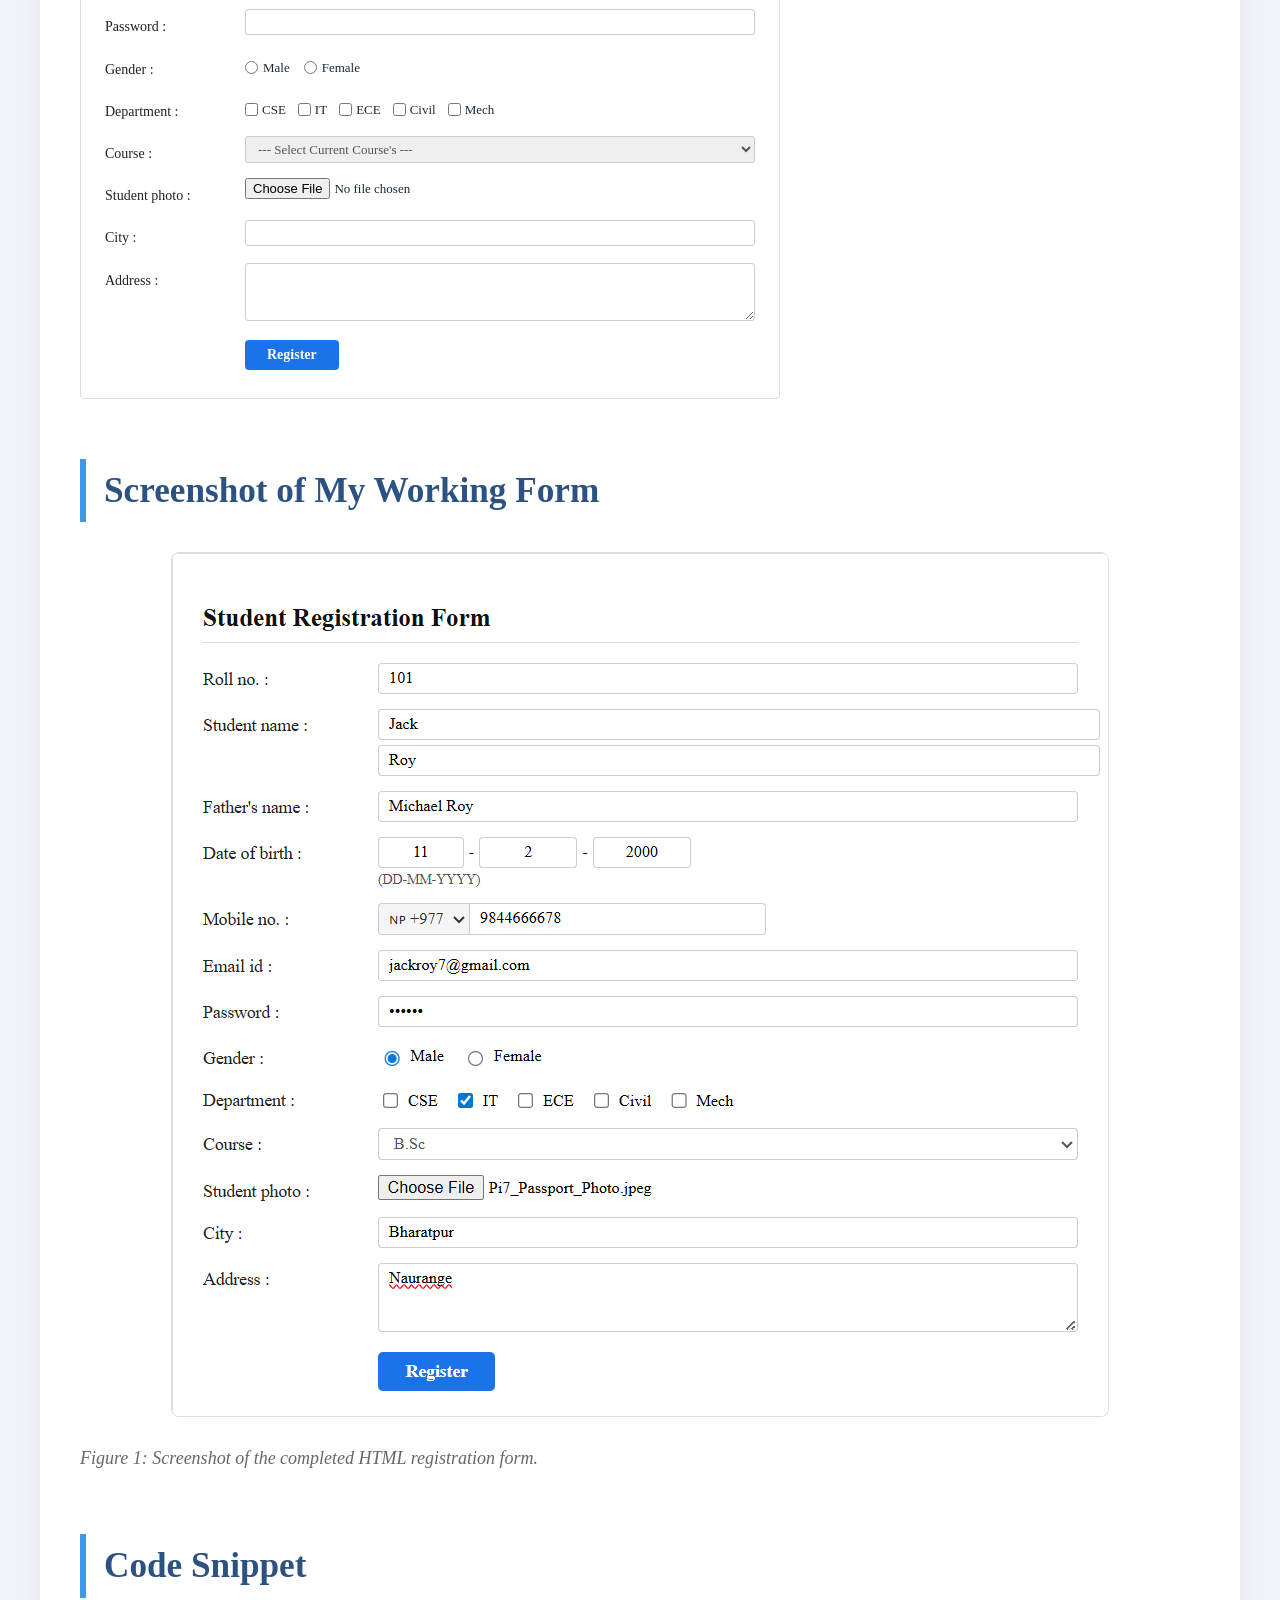
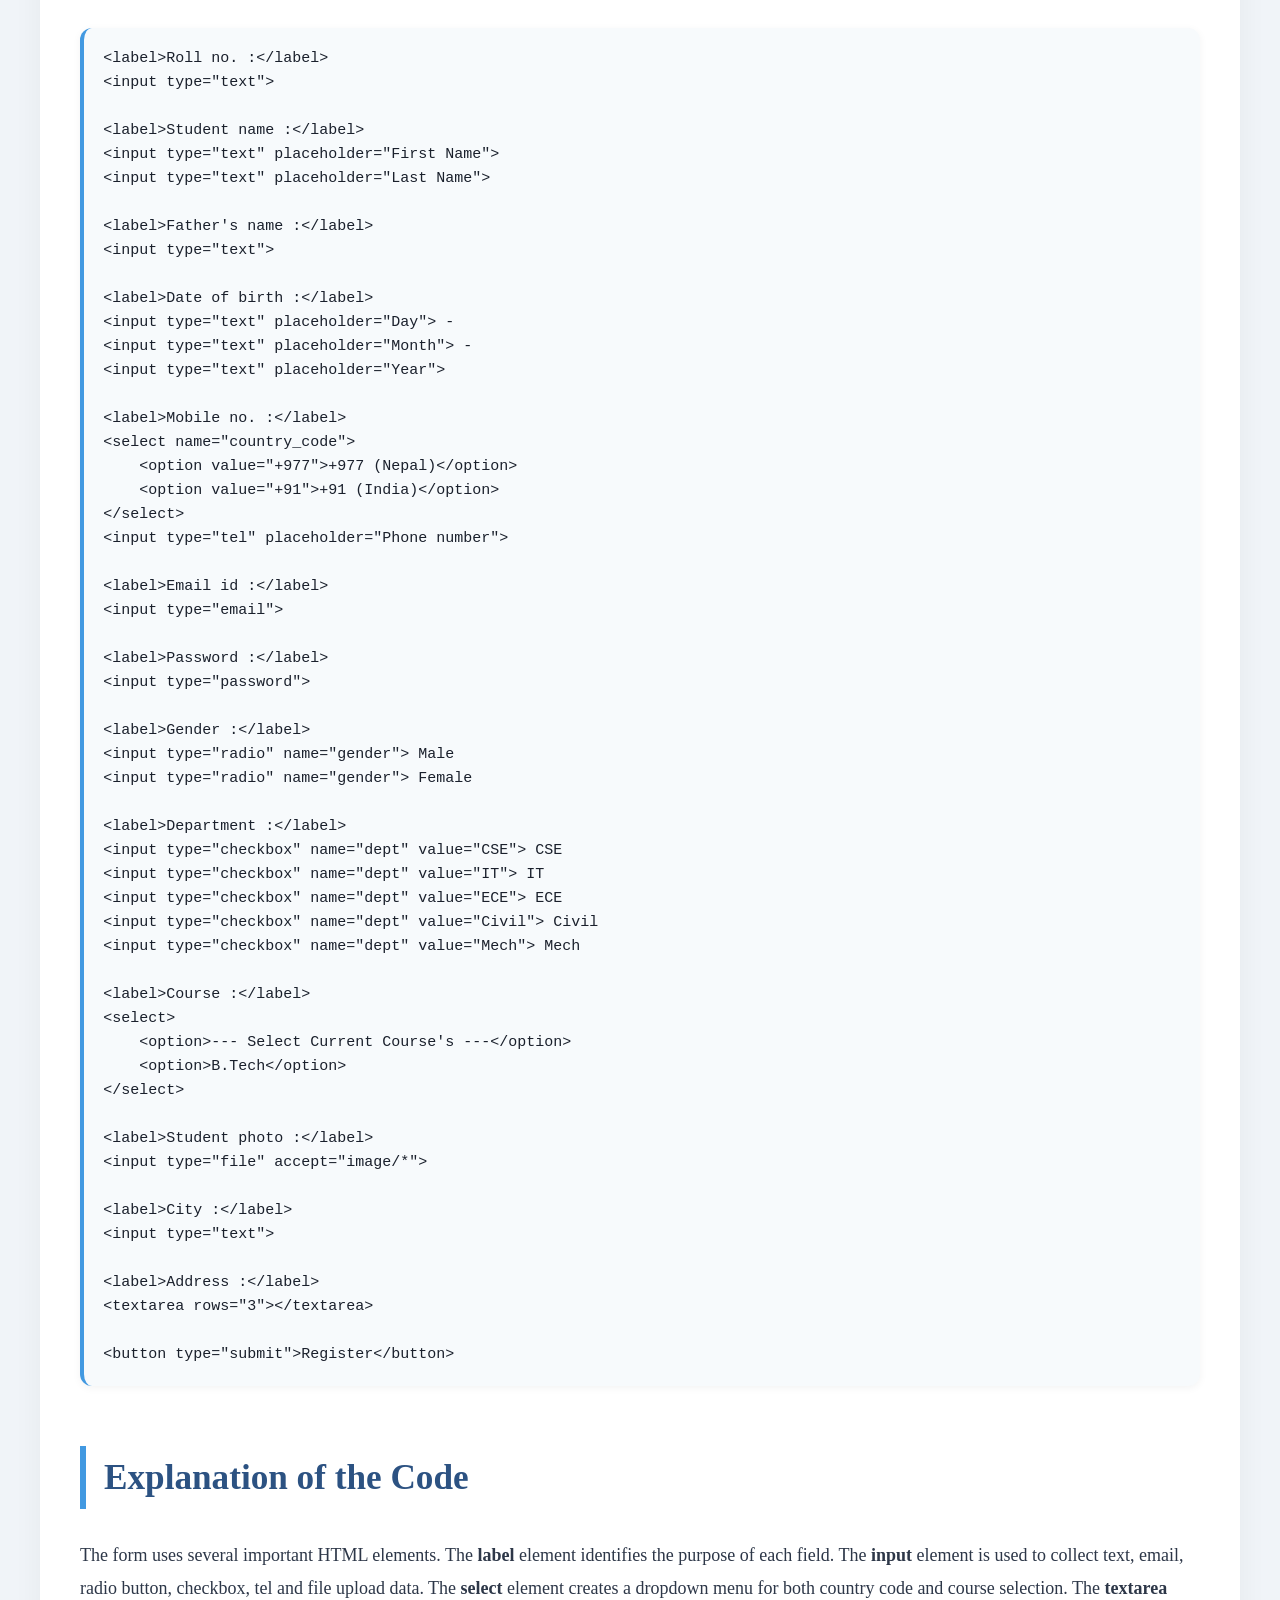
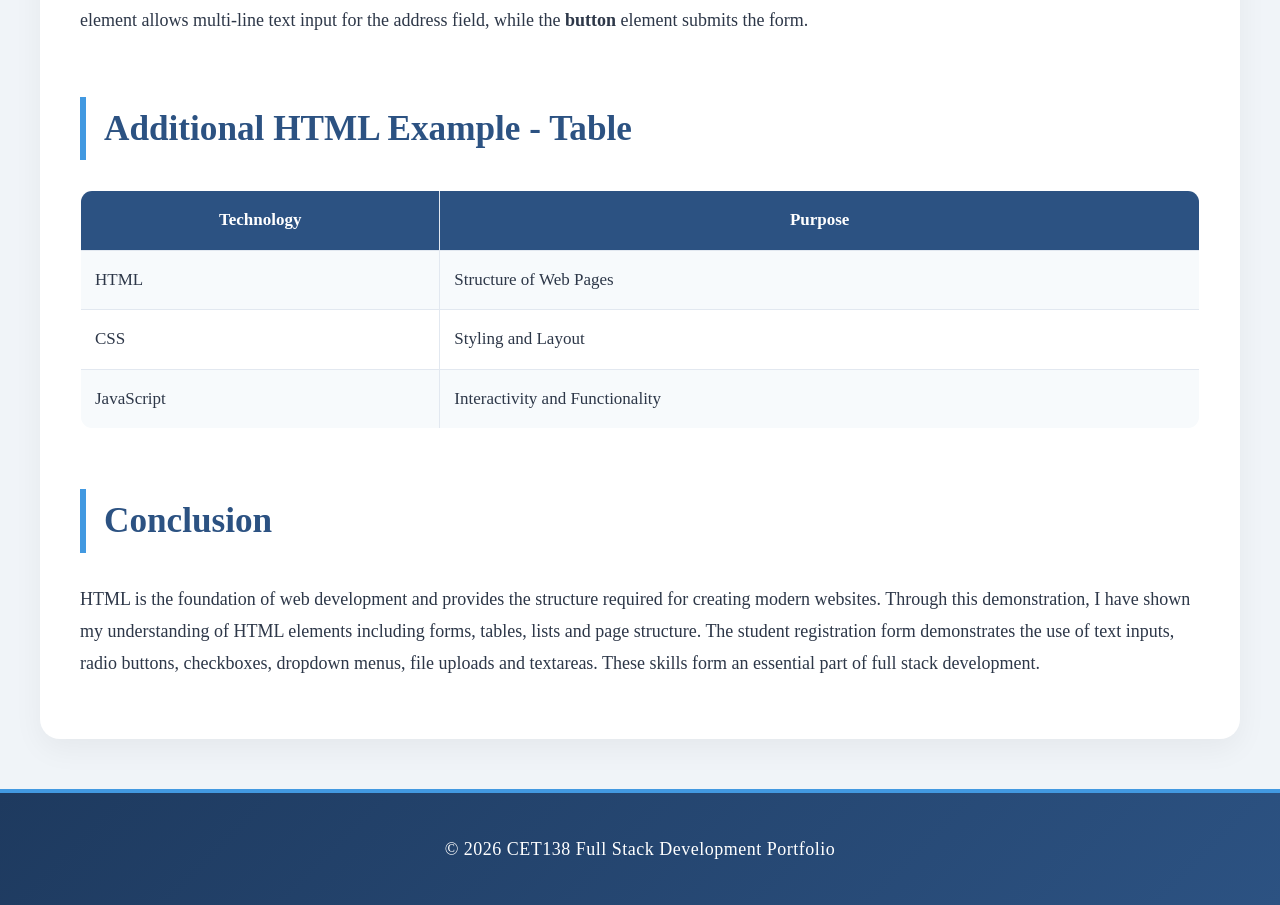
<file: pages/html.html>
<!DOCTYPE html>
<html lang="en">
<head>
    <meta charset="UTF-8">
    <title>HTML - Full Stack Development Portfolio</title>
    <link rel="stylesheet" href="../css/style.css">
</head>
<body>

<header>
    <h1>HTML (HyperText Markup Language)</h1>
</header>

<nav>
    <a href="../index.html">Home</a>
    <a href="fullstack.html">Full Stack</a>
    <a href="html.html" class="active">HTML</a>
    <a href="css.html">CSS</a>
    <a href="bootstrap.html">Bootstrap</a>
    <a href="javascript.html">JavaScript</a>
    <a href="contact.html">Contact</a>
</nav>

<div class="container">

    <h2>What is HTML?</h2>

    <p>
        HTML stands for HyperText Markup Language. It is the standard markup
        language which is used to create web pages and applications. HTML provides the
        structure of a webpage by using different elements such as headings,
        paragraphs, images, links, tables, lists and forms.
    </p>

    <p>
        Every website on the internet uses HTML as its foundation. While HTML
        creates the structure of a webpage, CSS is used for styling and
        JavaScript is used to add interactivity and dynamic behaviour.
    </p>

    <h2>Key HTML Elements</h2>

    <ul>
        <li>Headings (&lt;h1&gt; to &lt;h6&gt;)</li>
        <li>Paragraphs (&lt;p&gt;)</li>
        <li>Links (&lt;a&gt;)</li>
        <li>Images (&lt;img&gt;)</li>
        <li>Lists (&lt;ul&gt; and &lt;ol&gt;)</li>
        <li>Tables (&lt;table&gt;)</li>
        <li>Forms (&lt;form&gt;)</li>
    </ul>

    <h2>HTML Form Demonstration</h2>

    <p>
        The following example demonstrates a student registration form created
        using HTML form elements. It collects user information through text
        boxes, radio buttons, checkboxes, dropdown menus and file upload
        controls.
    </p>

    <!-- FORM WRAPPER -->
    <div style="
        background: #fff;
        border: 1px solid #ddd;
        border-radius: 4px;
        padding: 20px 24px 28px;
        max-width: 700px;
        font-family: 'Times New Roman', Times, serif;
    ">
        <h3 style="font-size:20px; font-weight:700; color:#111; border-bottom:1px solid #ddd; padding-bottom:8px; margin-bottom:16px;">
            Student Registration Form
        </h3>

        <form>

            <!-- Roll No -->
            <div style="display:flex; align-items:flex-start; margin-bottom:12px; gap:10px;">
                <label style="min-width:130px; font-size:14px; color:#222; padding-top:5px; flex-shrink:0;">Roll no. :</label>
                <input type="text" style="flex:1; padding:4px 8px; font-size:13px; border:1px solid #ccc; border-radius:3px; font-family:'Times New Roman',Times,serif;">
            </div>

            <!-- Student Name -->
            <div style="display:flex; align-items:flex-start; margin-bottom:12px; gap:10px;">
                <label style="min-width:130px; font-size:14px; color:#222; padding-top:5px; flex-shrink:0;">Student name :</label>
                <div style="flex:1; display:flex; flex-direction:column; gap:4px;">
                    <input type="text" placeholder="First Name" style="width:100%; padding:4px 8px; font-size:13px; border:1px solid #ccc; border-radius:3px; font-family:'Times New Roman',Times,serif;">
                    <input type="text" placeholder="Last Name" style="width:100%; padding:4px 8px; font-size:13px; border:1px solid #ccc; border-radius:3px; font-family:'Times New Roman',Times,serif;">
                </div>
            </div>

            <!-- Father's Name -->
            <div style="display:flex; align-items:flex-start; margin-bottom:12px; gap:10px;">
                <label style="min-width:130px; font-size:14px; color:#222; padding-top:5px; flex-shrink:0;">Father's name :</label>
                <input type="text" style="flex:1; padding:4px 8px; font-size:13px; border:1px solid #ccc; border-radius:3px; font-family:'Times New Roman',Times,serif;">
            </div>

            <!-- Date of Birth -->
            <div style="display:flex; align-items:flex-start; margin-bottom:12px; gap:10px;">
                <label style="min-width:130px; font-size:14px; color:#222; padding-top:5px; flex-shrink:0;">Date of birth :</label>
                <div style="display:flex; flex-direction:column; gap:3px;">
                    <div style="display:flex; align-items:center; gap:4px;">
                        <input type="text" placeholder="Day"   style="width:55px; padding:4px 6px; font-size:13px; border:1px solid #ccc; border-radius:3px; text-align:center; font-family:'Times New Roman',Times,serif;">
                        <span style="font-size:13px;">-</span>
                        <input type="text" placeholder="Month" style="width:65px; padding:4px 6px; font-size:13px; border:1px solid #ccc; border-radius:3px; text-align:center; font-family:'Times New Roman',Times,serif;">
                        <span style="font-size:13px;">-</span>
                        <input type="text" placeholder="Year"  style="width:65px; padding:4px 6px; font-size:13px; border:1px solid #ccc; border-radius:3px; text-align:center; font-family:'Times New Roman',Times,serif;">
                    </div>
                    <small style="font-size:11px; color:#555;">(DD-MM-YYYY)</small>
                </div>
            </div>

            <!-- Mobile No -->
            <div style="display:flex; align-items:flex-start; margin-bottom:12px; gap:10px;">
                <label style="min-width:130px; font-size:14px; color:#222; padding-top:5px; flex-shrink:0;">Mobile no. :</label>
                <div style="display:flex;">
                    <select name="country_code" style="padding:4px 4px; background:#f5f5f5; border:1px solid #ccc; border-right:none; border-radius:3px 0 0 3px; font-size:13px; font-family:'Times New Roman',Times,serif; color:#333; cursor:pointer;">
                        <option value="+977">🇳🇵 +977</option>
                        <option value="+91">🇮🇳 +91</option>
                        <option value="+1">🇺🇸 +1</option>
                        <option value="+44">🇬🇧 +44</option>
                        <option value="+61">🇦🇺 +61</option>
                        <option value="+81">🇯🇵 +81</option>
                        <option value="+86">🇨🇳 +86</option>
                        <option value="+49">🇩🇪 +49</option>
                        <option value="+33">🇫🇷 +33</option>
                        <option value="+971">🇦🇪 +971</option>
                        <option value="+92">🇵🇰 +92</option>
                        <option value="+880">🇧🇩 +880</option>
                        <option value="+94">🇱🇰 +94</option>
                        <option value="+65">🇸🇬 +65</option>
                        <option value="+60">🇲🇾 +60</option>
                    </select>
                    <input type="tel" placeholder="Phone number" style="flex:1; width:220px; padding:4px 8px; font-size:13px; border:1px solid #ccc; border-radius:0 3px 3px 0; font-family:'Times New Roman',Times,serif;">
                </div>
            </div>

            <!-- Email -->
            <div style="display:flex; align-items:flex-start; margin-bottom:12px; gap:10px;">
                <label style="min-width:130px; font-size:14px; color:#222; padding-top:5px; flex-shrink:0;">Email id :</label>
                <input type="email" style="flex:1; padding:4px 8px; font-size:13px; border:1px solid #ccc; border-radius:3px; font-family:'Times New Roman',Times,serif;">
            </div>

            <!-- Password -->
            <div style="display:flex; align-items:flex-start; margin-bottom:12px; gap:10px;">
                <label style="min-width:130px; font-size:14px; color:#222; padding-top:5px; flex-shrink:0;">Password :</label>
                <input type="password" style="flex:1; padding:4px 8px; font-size:13px; border:1px solid #ccc; border-radius:3px; font-family:'Times New Roman',Times,serif;">
            </div>

            <!-- Gender -->
            <div style="display:flex; align-items:flex-start; margin-bottom:12px; gap:10px;">
                <label style="min-width:130px; font-size:14px; color:#222; padding-top:5px; flex-shrink:0;">Gender :</label>
                <div style="display:flex; gap:14px; padding-top:4px;">
                    <label style="font-size:13px; display:flex; align-items:center; gap:5px; cursor:pointer;">
                        <input type="radio" name="gender" value="male"> Male
                    </label>
                    <label style="font-size:13px; display:flex; align-items:center; gap:5px; cursor:pointer;">
                        <input type="radio" name="gender" value="female"> Female
                    </label>
                </div>
            </div>

            <!-- Department -->
            <div style="display:flex; align-items:flex-start; margin-bottom:12px; gap:10px;">
                <label style="min-width:130px; font-size:14px; color:#222; padding-top:5px; flex-shrink:0;">Department :</label>
                <div style="display:flex; gap:12px; flex-wrap:wrap; padding-top:4px;">
                    <label style="font-size:13px; display:flex; align-items:center; gap:4px; cursor:pointer;"><input type="checkbox" name="dept" value="CSE"> CSE</label>
                    <label style="font-size:13px; display:flex; align-items:center; gap:4px; cursor:pointer;"><input type="checkbox" name="dept" value="IT"> IT</label>
                    <label style="font-size:13px; display:flex; align-items:center; gap:4px; cursor:pointer;"><input type="checkbox" name="dept" value="ECE"> ECE</label>
                    <label style="font-size:13px; display:flex; align-items:center; gap:4px; cursor:pointer;"><input type="checkbox" name="dept" value="Civil"> Civil</label>
                    <label style="font-size:13px; display:flex; align-items:center; gap:4px; cursor:pointer;"><input type="checkbox" name="dept" value="Mech"> Mech</label>
                </div>
            </div>

            <!-- Course -->
            <div style="display:flex; align-items:flex-start; margin-bottom:12px; gap:10px;">
                <label style="min-width:130px; font-size:14px; color:#222; padding-top:5px; flex-shrink:0;">Course :</label>
                <select style="flex:1; padding:4px 8px; font-size:13px; border:1px solid #ccc; border-radius:3px; font-family:'Times New Roman',Times,serif; color:#555;">
                    <option value="">--- Select Current Course's ---</option>
                    <option value="btech">B.Tech</option>
                    <option value="mtech">M.Tech</option>
                    <option value="bca">BCA</option>
                    <option value="mca">MCA</option>
                    <option value="bsc">B.Sc</option>
                </select>
            </div>

            <!-- Student Photo -->
            <div style="display:flex; align-items:flex-start; margin-bottom:12px; gap:10px;">
                <label style="min-width:130px; font-size:14px; color:#222; padding-top:5px; flex-shrink:0;">Student photo :</label>
                <input type="file" accept="image/*" style="font-size:13px; font-family:'Times New Roman',Times,serif;">
            </div>

            <!-- City -->
            <div style="display:flex; align-items:flex-start; margin-bottom:12px; gap:10px;">
                <label style="min-width:130px; font-size:14px; color:#222; padding-top:5px; flex-shrink:0;">City :</label>
                <input type="text" style="flex:1; padding:4px 8px; font-size:13px; border:1px solid #ccc; border-radius:3px; font-family:'Times New Roman',Times,serif;">
            </div>

            <!-- Address -->
            <div style="display:flex; align-items:flex-start; margin-bottom:16px; gap:10px;">
                <label style="min-width:130px; font-size:14px; color:#222; padding-top:5px; flex-shrink:0;">Address :</label>
                <textarea rows="3" style="flex:1; padding:4px 8px; font-size:13px; border:1px solid #ccc; border-radius:3px; font-family:'Times New Roman',Times,serif; resize:vertical;"></textarea>
            </div>

            <!-- Register Button -->
            <div style="padding-left:140px;">
                <button type="submit" style="padding:7px 22px; background:#1a73e8; color:#fff; border:none; border-radius:4px; font-size:14px; font-family:'Times New Roman',Times,serif; font-weight:600; cursor:pointer;">
                    Register
                </button>
            </div>

        </form>
    </div>

    <h2>Screenshot of My Working Form</h2>

    <!-- Left aligned screenshot -->
    <div style="margin: 20px 0;">
        <img src="../images/reg.png"
             alt="HTML Form Example"
             style="max-width: 100%; border: 1px solid #ddd; border-radius: 8px;">
    </div>

    <p style="font-style: italic; color: #666; margin-bottom: 30px;">
        Figure 1: Screenshot of the completed HTML registration form.
    </p>

    <h2>Code Snippet</h2>

<pre>
&lt;label&gt;Roll no. :&lt;/label&gt;
&lt;input type="text"&gt;

&lt;label&gt;Student name :&lt;/label&gt;
&lt;input type="text" placeholder="First Name"&gt;
&lt;input type="text" placeholder="Last Name"&gt;

&lt;label&gt;Father's name :&lt;/label&gt;
&lt;input type="text"&gt;

&lt;label&gt;Date of birth :&lt;/label&gt;
&lt;input type="text" placeholder="Day"&gt; -
&lt;input type="text" placeholder="Month"&gt; -
&lt;input type="text" placeholder="Year"&gt;

&lt;label&gt;Mobile no. :&lt;/label&gt;
&lt;select name="country_code"&gt;
    &lt;option value="+977"&gt;+977 (Nepal)&lt;/option&gt;
    &lt;option value="+91"&gt;+91 (India)&lt;/option&gt;
&lt;/select&gt;
&lt;input type="tel" placeholder="Phone number"&gt;

&lt;label&gt;Email id :&lt;/label&gt;
&lt;input type="email"&gt;

&lt;label&gt;Password :&lt;/label&gt;
&lt;input type="password"&gt;

&lt;label&gt;Gender :&lt;/label&gt;
&lt;input type="radio" name="gender"&gt; Male
&lt;input type="radio" name="gender"&gt; Female

&lt;label&gt;Department :&lt;/label&gt;
&lt;input type="checkbox" name="dept" value="CSE"&gt; CSE
&lt;input type="checkbox" name="dept" value="IT"&gt; IT
&lt;input type="checkbox" name="dept" value="ECE"&gt; ECE
&lt;input type="checkbox" name="dept" value="Civil"&gt; Civil
&lt;input type="checkbox" name="dept" value="Mech"&gt; Mech

&lt;label&gt;Course :&lt;/label&gt;
&lt;select&gt;
    &lt;option&gt;--- Select Current Course's ---&lt;/option&gt;
    &lt;option&gt;B.Tech&lt;/option&gt;
&lt;/select&gt;

&lt;label&gt;Student photo :&lt;/label&gt;
&lt;input type="file" accept="image/*"&gt;

&lt;label&gt;City :&lt;/label&gt;
&lt;input type="text"&gt;

&lt;label&gt;Address :&lt;/label&gt;
&lt;textarea rows="3"&gt;&lt;/textarea&gt;

&lt;button type="submit"&gt;Register&lt;/button&gt;
</pre>

    <h2>Explanation of the Code</h2>

    <p>
        The form uses several important HTML elements. The
        <strong>label</strong> element identifies the purpose of each field.
        The <strong>input</strong> element is used to collect text, email,
        radio button, checkbox, tel and file upload data. The
        <strong>select</strong> element creates a dropdown menu for both
        country code and course selection. The <strong>textarea</strong>
        element allows multi-line text input for the address field, while the
        <strong>button</strong> element submits the form.
    </p>

    <h2>Additional HTML Example - Table</h2>

    <table border="1" cellpadding="10">
        <tr>
            <th>Technology</th>
            <th>Purpose</th>
        </tr>
        <tr>
            <td>HTML</td>
            <td>Structure of Web Pages</td>
        </tr>
        <tr>
            <td>CSS</td>
            <td>Styling and Layout</td>
        </tr>
        <tr>
            <td>JavaScript</td>
            <td>Interactivity and Functionality</td>
        </tr>
    </table>

    <h2>Conclusion</h2>

    <p>
        HTML is the foundation of web development and provides the structure
        required for creating modern websites. Through this demonstration, I
        have shown my understanding of HTML elements including forms, tables,
        lists and page structure. The student registration form demonstrates
        the use of text inputs, radio buttons, checkboxes, dropdown menus,
        file uploads and textareas. These skills form an essential part of
        full stack development.
    </p>

</div>

<footer>
    <p>© 2026 CET138 Full Stack Development Portfolio</p>
</footer>

</body>
</html>
</file>
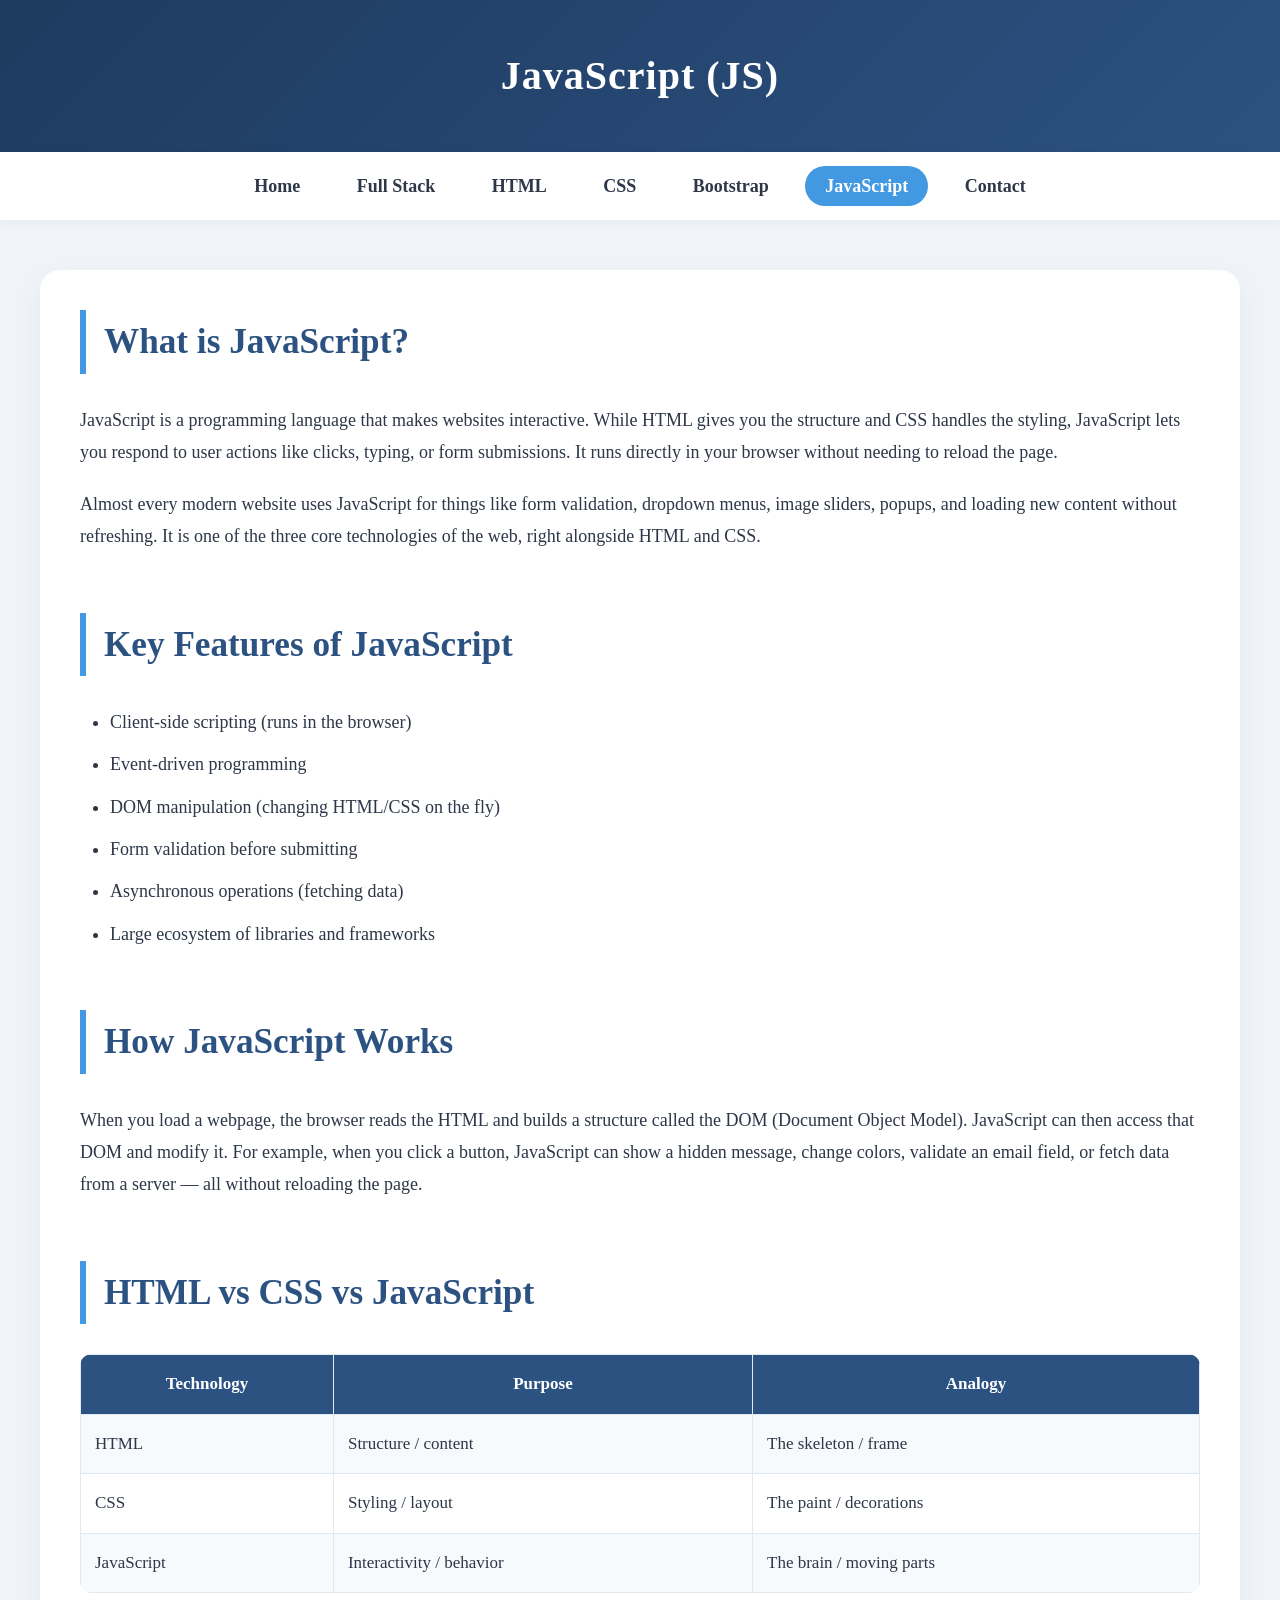
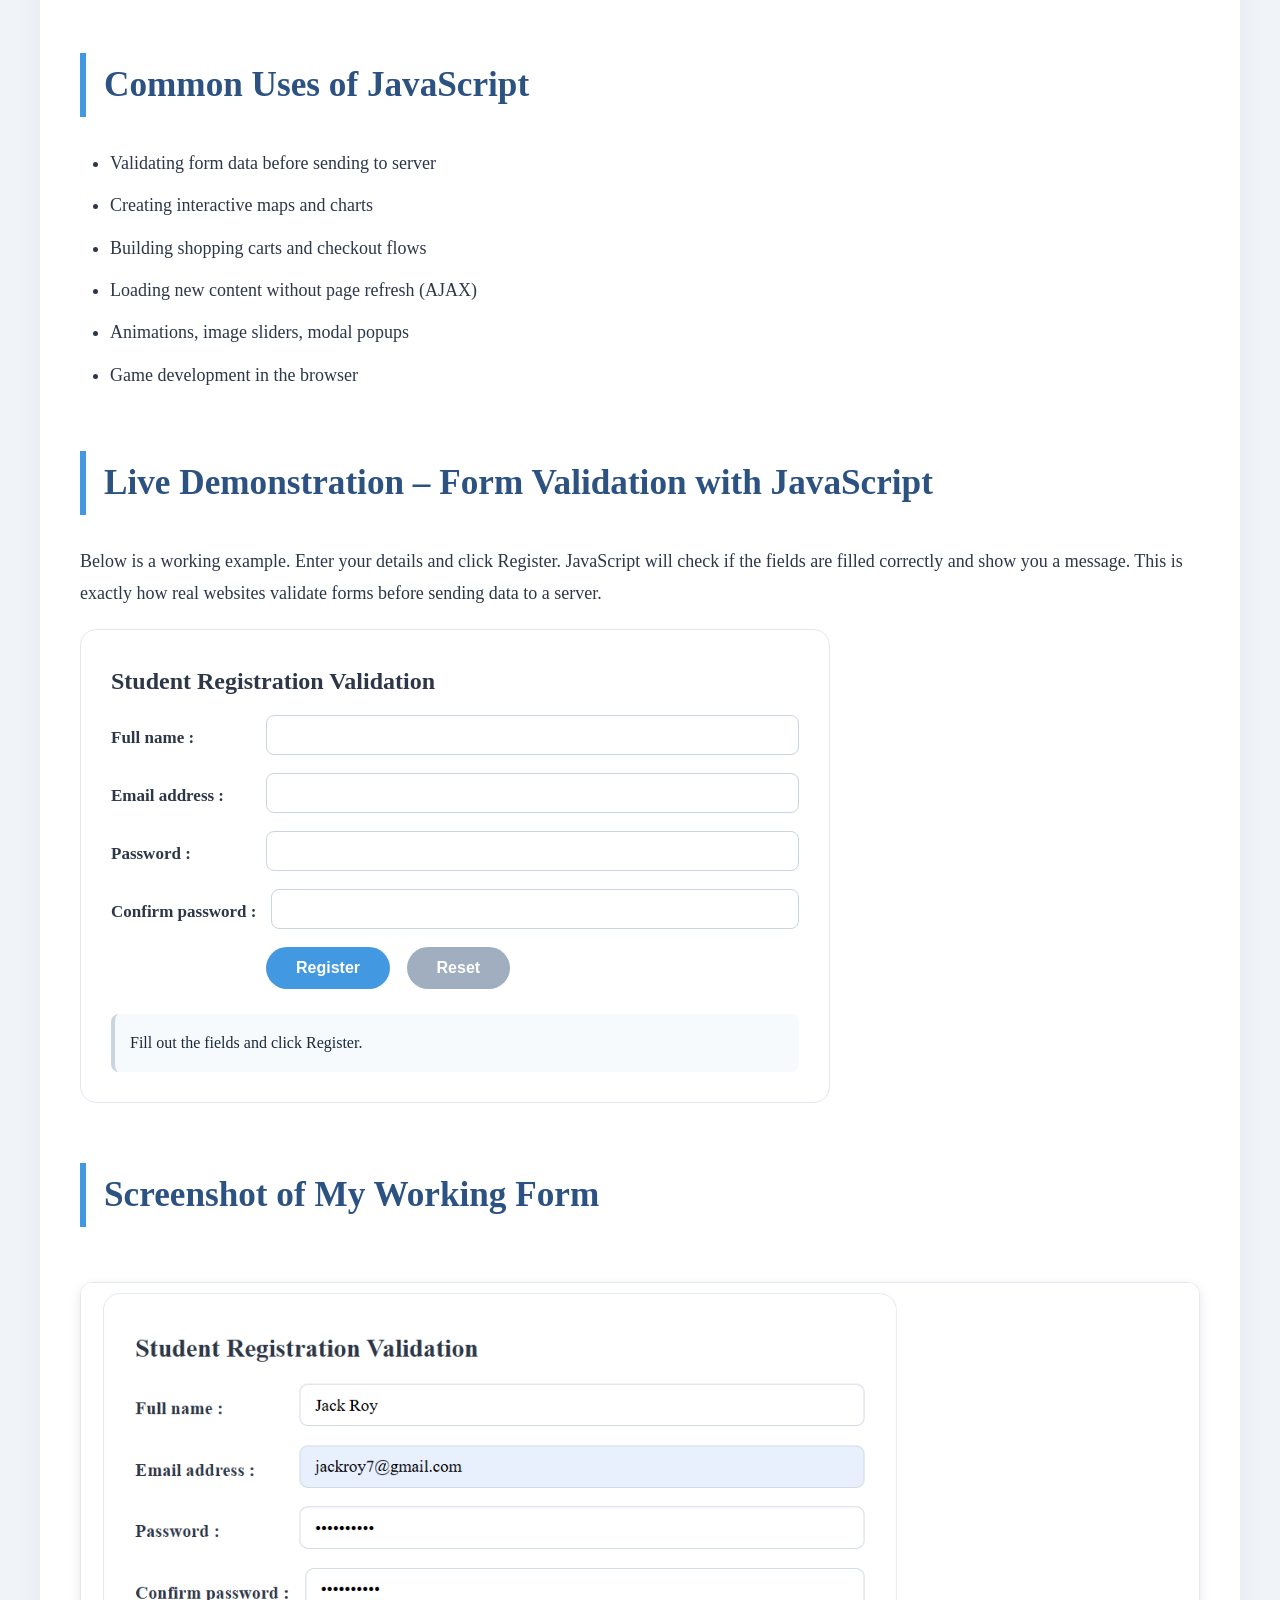
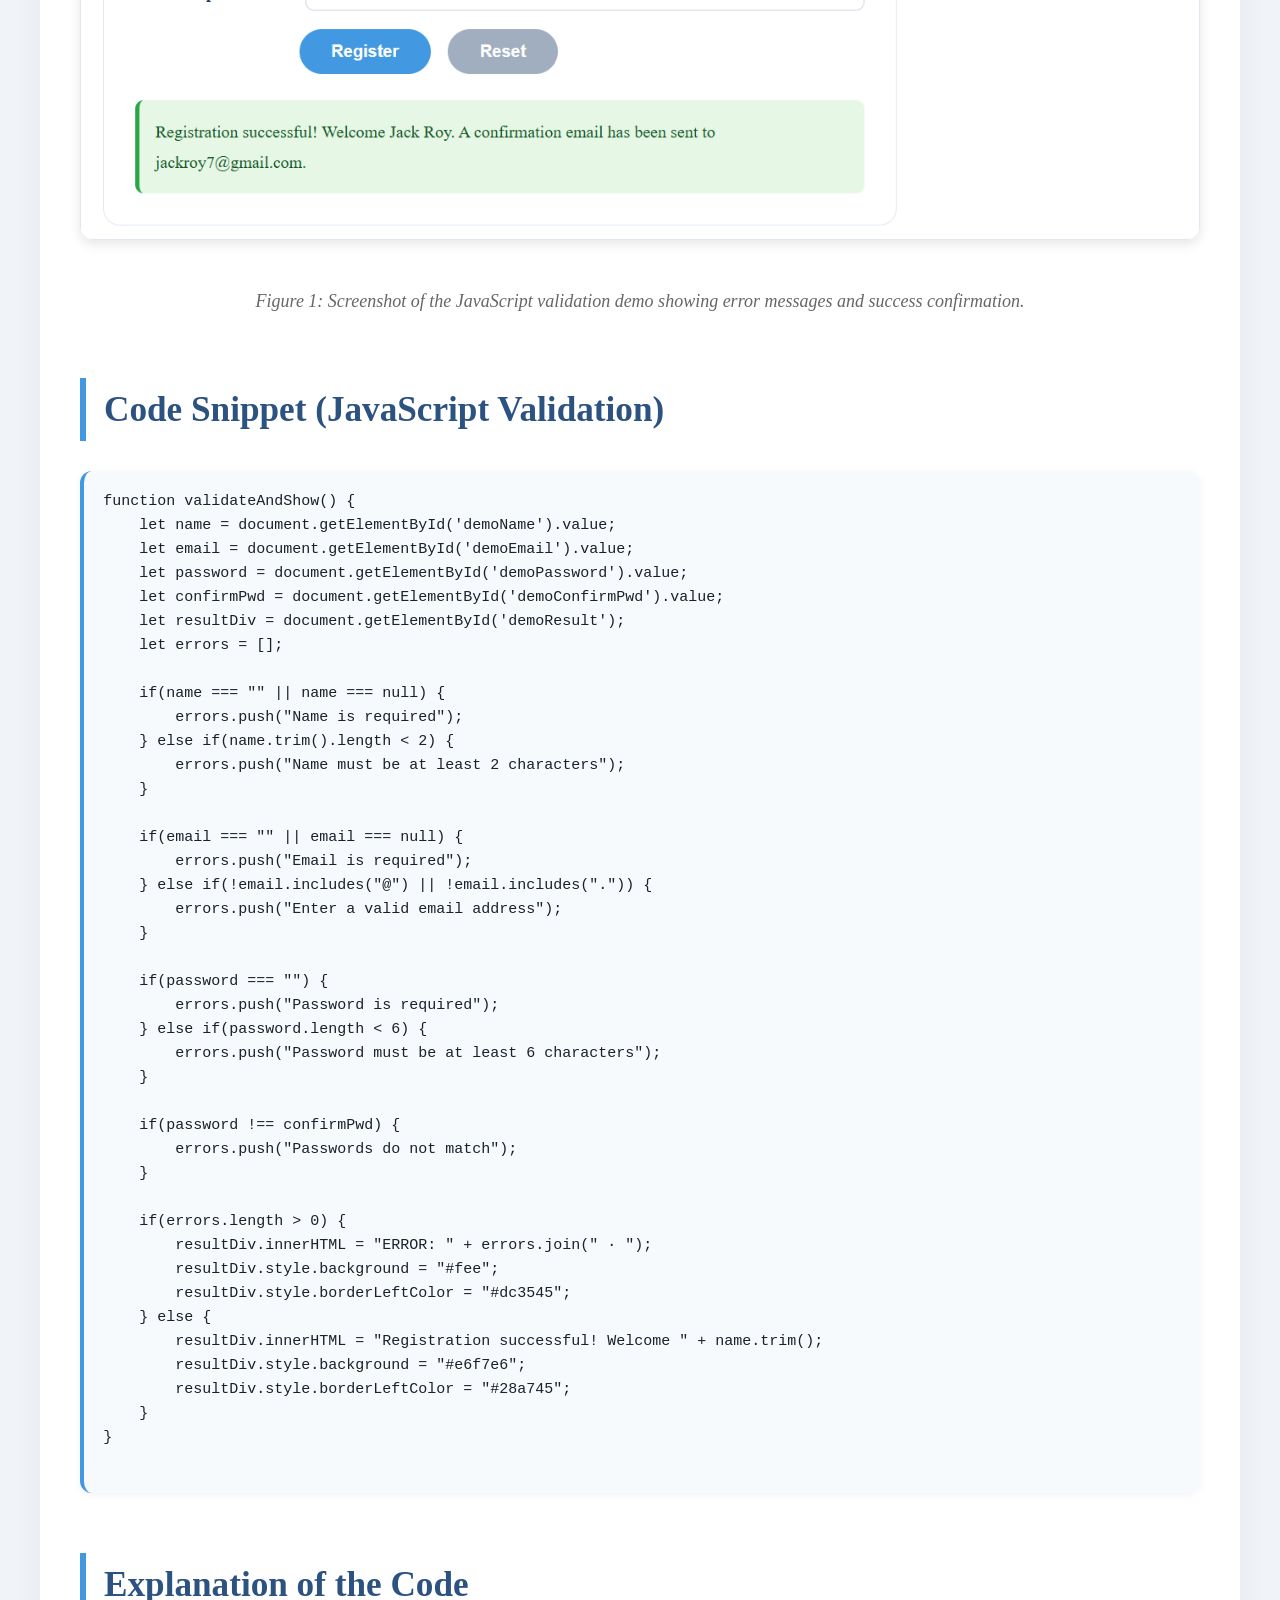
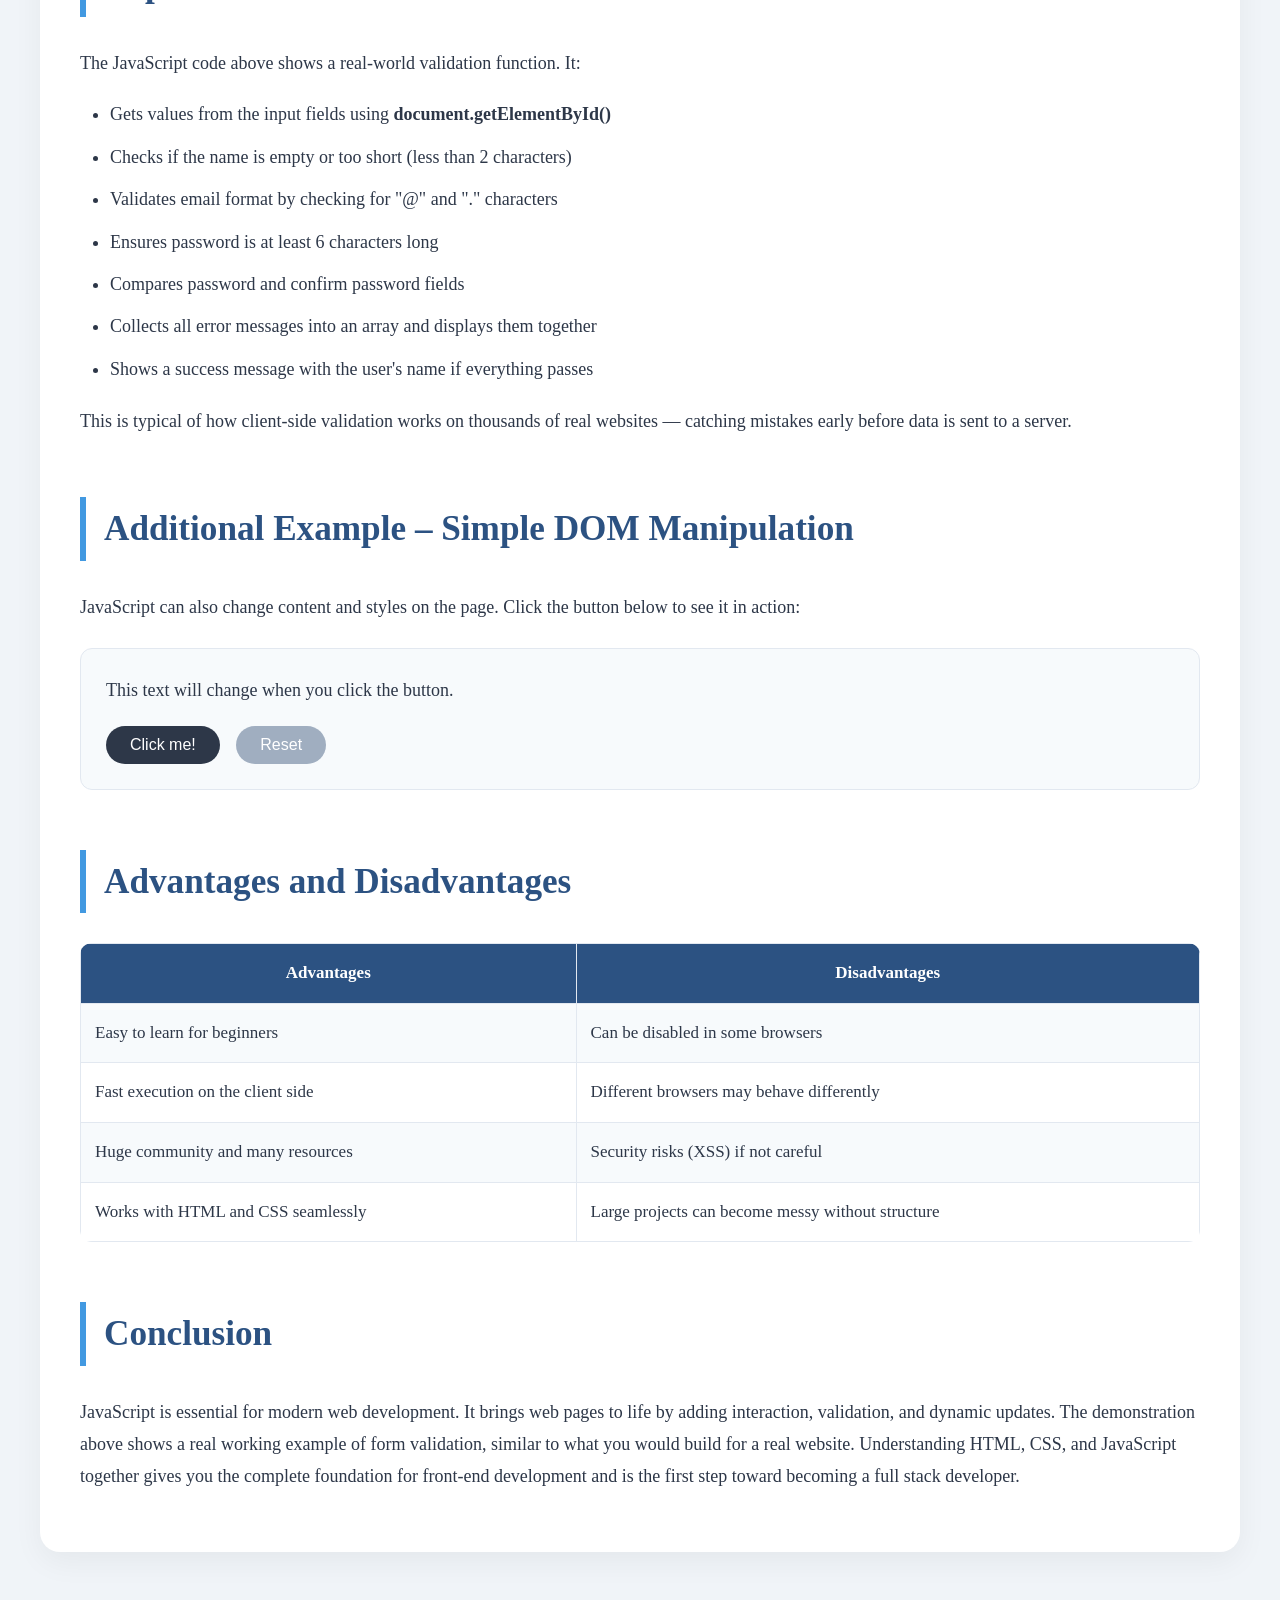
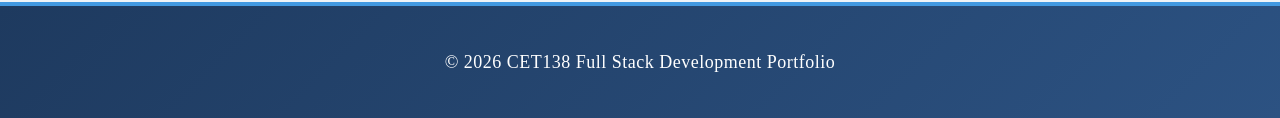
<file: pages/javascript.html>
<!DOCTYPE html>
<html lang="en">
<head>
    <meta charset="UTF-8">
    <meta name="viewport" content="width=device-width, initial-scale=1.0">
    <title>JavaScript - Full Stack Development Portfolio</title>
    <link rel="stylesheet" href="../css/style.css">
</head>
<body>

<header>
    <h1>JavaScript (JS)</h1>
</header>

<nav>
    <a href="../index.html">Home</a>
    <a href="fullstack.html">Full Stack</a>
    <a href="html.html">HTML</a>
    <a href="css.html">CSS</a>
    <a href="bootstrap.html">Bootstrap</a>
    <a href="javascript.html" class="active">JavaScript</a>
    <a href="contact.html">Contact</a>
</nav>

<div class="container">

    <h2>What is JavaScript?</h2>
    <p>JavaScript is a programming language that makes websites interactive. While HTML gives you the structure and CSS handles the styling, JavaScript lets you respond to user actions like clicks, typing, or form submissions. It runs directly in your browser without needing to reload the page.</p>
    <p>Almost every modern website uses JavaScript for things like form validation, dropdown menus, image sliders, popups, and loading new content without refreshing. It is one of the three core technologies of the web, right alongside HTML and CSS.</p>

    <h2>Key Features of JavaScript</h2>
    <ul>
        <li>Client-side scripting (runs in the browser)</li>
        <li>Event-driven programming</li>
        <li>DOM manipulation (changing HTML/CSS on the fly)</li>
        <li>Form validation before submitting</li>
        <li>Asynchronous operations (fetching data)</li>
        <li>Large ecosystem of libraries and frameworks</li>
    </ul>

    <h2>How JavaScript Works</h2>
    <p>When you load a webpage, the browser reads the HTML and builds a structure called the DOM (Document Object Model). JavaScript can then access that DOM and modify it. For example, when you click a button, JavaScript can show a hidden message, change colors, validate an email field, or fetch data from a server — all without reloading the page.</p>

    <h2>HTML vs CSS vs JavaScript</h2>
    <table>
        <tr>
            <th>Technology</th>
            <th>Purpose</th>
            <th>Analogy</th>
        </tr>
        <tr>
            <td>HTML</td>
            <td>Structure / content</td>
            <td>The skeleton / frame</td>
        </tr>
        <tr>
            <td>CSS</td>
            <td>Styling / layout</td>
            <td>The paint / decorations</td>
        </tr>
        <tr>
            <td>JavaScript</td>
            <td>Interactivity / behavior</td>
            <td>The brain / moving parts</td>
        </tr>
    </table>

    <h2>Common Uses of JavaScript</h2>
    <ul>
        <li>Validating form data before sending to server</li>
        <li>Creating interactive maps and charts</li>
        <li>Building shopping carts and checkout flows</li>
        <li>Loading new content without page refresh (AJAX)</li>
        <li>Animations, image sliders, modal popups</li>
        <li>Game development in the browser</li>
    </ul>

    <h2>Live Demonstration – Form Validation with JavaScript</h2>
    <p>Below is a working example. Enter your details and click Register. JavaScript will check if the fields are filled correctly and show you a message. This is exactly how real websites validate forms before sending data to a server.</p>

    <div class="demo-box">
        <h3>Student Registration Validation</h3>

        <div class="form-row">
            <label>Full name :</label>
            <input type="text" id="demoName">
        </div>

        <div class="form-row">
            <label>Email address :</label>
            <input type="email" id="demoEmail">
        </div>

        <div class="form-row">
            <label>Password :</label>
            <input type="password" id="demoPassword">
        </div>

        <div class="form-row">
            <label>Confirm password :</label>
            <input type="password" id="demoConfirmPwd">
        </div>

        <div class="button-group">
            <button type="button" id="validateBtn" class="btn-register">Register</button>
            <button type="button" id="resetFormBtn" class="btn-reset">Reset</button>
        </div>

        <div id="demoResult" class="result-area">
            Fill out the fields and click Register.
        </div>
    </div>

    <h2>Screenshot of My Working Form</h2>

    <div style="display: flex; justify-content: center; margin: 20px 0;">
        <img src="../images/js-demo.png"
             alt="JavaScript form validation screenshot"
             style="max-width: 100%; border-radius: 12px; box-shadow: 0 4px 12px rgba(0,0,0,0.1);">
    </div>

    <p style="text-align: center; font-style: italic; color: #666; margin-bottom: 30px;">
        Figure 1: Screenshot of the JavaScript validation demo showing error messages and success confirmation.
    </p>

    <h2>Code Snippet (JavaScript Validation)</h2>
    <pre>
function validateAndShow() {
    let name = document.getElementById('demoName').value;
    let email = document.getElementById('demoEmail').value;
    let password = document.getElementById('demoPassword').value;
    let confirmPwd = document.getElementById('demoConfirmPwd').value;
    let resultDiv = document.getElementById('demoResult');
    let errors = [];

    if(name === "" || name === null) {
        errors.push("Name is required");
    } else if(name.trim().length < 2) {
        errors.push("Name must be at least 2 characters");
    }

    if(email === "" || email === null) {
        errors.push("Email is required");
    } else if(!email.includes("@") || !email.includes(".")) {
        errors.push("Enter a valid email address");
    }

    if(password === "") {
        errors.push("Password is required");
    } else if(password.length < 6) {
        errors.push("Password must be at least 6 characters");
    }

    if(password !== confirmPwd) {
        errors.push("Passwords do not match");
    }

    if(errors.length > 0) {
        resultDiv.innerHTML = "ERROR: " + errors.join(" · ");
        resultDiv.style.background = "#fee";
        resultDiv.style.borderLeftColor = "#dc3545";
    } else {
        resultDiv.innerHTML = "Registration successful! Welcome " + name.trim();
        resultDiv.style.background = "#e6f7e6";
        resultDiv.style.borderLeftColor = "#28a745";
    }
}
    </pre>

    <h2>Explanation of the Code</h2>
    <p>The JavaScript code above shows a real-world validation function. It:</p>
    <ul>
        <li>Gets values from the input fields using <strong>document.getElementById()</strong></li>
        <li>Checks if the name is empty or too short (less than 2 characters)</li>
        <li>Validates email format by checking for "@" and "." characters</li>
        <li>Ensures password is at least 6 characters long</li>
        <li>Compares password and confirm password fields</li>
        <li>Collects all error messages into an array and displays them together</li>
        <li>Shows a success message with the user's name if everything passes</li>
    </ul>
    <p>This is typical of how client-side validation works on thousands of real websites — catching mistakes early before data is sent to a server.</p>

    <h2>Additional Example – Simple DOM Manipulation</h2>
    <p>JavaScript can also change content and styles on the page. Click the button below to see it in action:</p>

    <div class="dom-demo">
        <p id="messageBox">This text will change when you click the button.</p>
        <button id="changeTextBtn" class="btn-change">Click me!</button>
        <button id="resetTextBtn" class="btn-reset-msg">Reset</button>
    </div>

    <h2>Advantages and Disadvantages</h2>
    <table>
        <tr>
            <th>Advantages</th>
            <th>Disadvantages</th>
        </tr>
        <tr>
            <td>Easy to learn for beginners</td>
            <td>Can be disabled in some browsers</td>
        </tr>
        <tr>
            <td>Fast execution on the client side</td>
            <td>Different browsers may behave differently</td>
        </tr>
        <tr>
            <td>Huge community and many resources</td>
            <td>Security risks (XSS) if not careful</td>
        </tr>
        <tr>
            <td>Works with HTML and CSS seamlessly</td>
            <td>Large projects can become messy without structure</td>
        </tr>
    </table>

    <h2>Conclusion</h2>
    <p>JavaScript is essential for modern web development. It brings web pages to life by adding interaction, validation, and dynamic updates. The demonstration above shows a real working example of form validation, similar to what you would build for a real website. Understanding HTML, CSS, and JavaScript together gives you the complete foundation for front-end development and is the first step toward becoming a full stack developer.</p>

</div>

<footer>
    <p>© 2026 CET138 Full Stack Development Portfolio</p>
</footer>

<script>
    function validateAndShow() {
        let name = document.getElementById('demoName').value;
        let email = document.getElementById('demoEmail').value;
        let password = document.getElementById('demoPassword').value;
        let confirmPwd = document.getElementById('demoConfirmPwd').value;
        let resultDiv = document.getElementById('demoResult');
        let errors = [];

        if(name === "" || name === null) {
            errors.push("Name is required");
        } else if(name.trim().length < 2) {
            errors.push("Name must be at least 2 characters");
        } else if(name.trim().length > 50) {
            errors.push("Name is too long (max 50 characters)");
        }

        if(email === "" || email === null) {
            errors.push("Email is required");
        } else if(!email.includes("@") || !email.includes(".")) {
            errors.push("Enter a valid email address (e.g., name@domain.com)");
        }

        if(password === "") {
            errors.push("Password is required");
        } else if(password.length < 6) {
            errors.push("Password must be at least 6 characters");
        } else if(password.length > 20) {
            errors.push("Password is too long (max 20 characters)");
        }

        if(confirmPwd === "") {
            errors.push("Please confirm your password");
        } else if(password !== confirmPwd) {
            errors.push("Passwords do not match");
        }

        if(errors.length > 0) {
            resultDiv.innerHTML = "ERROR: " + errors.join(" · ");
            resultDiv.style.background = "#fee";
            resultDiv.style.borderLeftColor = "#dc3545";
            resultDiv.style.color = "#721c24";
        } else {
            resultDiv.innerHTML = "Registration successful! Welcome " + name.trim() + ". A confirmation email has been sent to " + email + ".";
            resultDiv.style.background = "#e6f7e6";
            resultDiv.style.borderLeftColor = "#28a745";
            resultDiv.style.color = "#155724";
        }
    }

    function resetForm() {
        document.getElementById('demoName').value = '';
        document.getElementById('demoEmail').value = '';
        document.getElementById('demoPassword').value = '';
        document.getElementById('demoConfirmPwd').value = '';

        let resultDiv = document.getElementById('demoResult');
        resultDiv.innerHTML = "Form has been reset. Fill out the fields and click Register.";
        resultDiv.style.background = "#f9f9f9";
        resultDiv.style.borderLeftColor = "#ccc";
        resultDiv.style.color = "#222";

        document.getElementById('demoName').focus();
    }

    function changeMessage() {
        let msgBox = document.getElementById('messageBox');
        if(msgBox.innerHTML === "This text will change when you click the button.") {
            msgBox.innerHTML = "You just changed this text using JavaScript. The DOM was updated dynamically without reloading the page.";
            msgBox.style.backgroundColor = "#f7df1e";
            msgBox.style.padding = "10px";
            msgBox.style.borderRadius = "4px";
            msgBox.style.fontWeight = "bold";
        } else {
            msgBox.innerHTML = "This text will change when you click the button.";
            msgBox.style.backgroundColor = "transparent";
            msgBox.style.padding = "0";
            msgBox.style.fontWeight = "normal";
        }
    }

    function resetMessage() {
        let msgBox = document.getElementById('messageBox');
        msgBox.innerHTML = "This text will change when you click the button.";
        msgBox.style.backgroundColor = "transparent";
        msgBox.style.padding = "0";
        msgBox.style.fontWeight = "normal";
        msgBox.style.borderRadius = "0";
    }

    document.addEventListener('DOMContentLoaded', function() {
        let validateButton = document.getElementById('validateBtn');
        let resetButton = document.getElementById('resetFormBtn');
        let changeBtn = document.getElementById('changeTextBtn');
        let resetMsgBtn = document.getElementById('resetTextBtn');

        if(validateButton) {
            validateButton.onclick = validateAndShow;
            console.log("Validate button connected");
        }

        if(resetButton) {
            resetButton.onclick = resetForm;
            console.log("Reset button connected");
        }

        if(changeBtn) {
            changeBtn.onclick = changeMessage;
            console.log("Change button connected");
        }

        if(resetMsgBtn) {
            resetMsgBtn.onclick = resetMessage;
            console.log("Reset message button connected");
        }

        console.log("JavaScript loaded successfully - Form validation ready!");
    });
</script>

</body>
</html>
</file>
<file: css/style.css>
* {
    margin: 0;
    padding: 0;
    box-sizing: border-box;
}

html {
    scroll-behavior: smooth;
}

body {
    font-family: "Times New Roman", serif;
    background: #f0f4f8;
    color: #1a2a3a;
    line-height: 1.8;
    font-size: 18px;
}


header {
    background: linear-gradient(135deg, #1e3a5f, #2c5282);
    color: white;
    text-align: center;
    padding: 40px 20px;
    border-bottom: none;
    min-height: 130px;
    display: flex;
    flex-direction: column;
    align-items: center;
    justify-content: center;
}

header h1 {
    font-family: "Times New Roman", serif;
    font-size: 2.5rem;
    font-weight: bold;
    color: white;
    margin-bottom: 0;
    letter-spacing: 1px;
    max-width: 900px;
    margin-left: auto;
    margin-right: auto;
}

header p {
    color: #cbd5e0;
    font-size: 1.1rem;
    max-width: 750px;
    margin: 10px auto 0;
}


nav {
    background: white;
    text-align: center;
    padding: 18px;
    box-shadow: 0 2px 10px rgba(0,0,0,0.05);
    position: sticky;
    top: 0;
    z-index: 100;
}

nav a {
    color: #2d3748;
    text-decoration: none;
    padding: 10px 20px;
    margin: 0 6px;
    border-radius: 30px;
    transition: 0.3s;
    font-weight: bold;
    font-size: 18px;
}

nav a:hover {
    background: #4299e1;
    color: white;
}

nav a.active {
    background: #4299e1;
    color: white;
}


.container {
    max-width: 1200px;
    margin: 50px auto;
    padding: 40px;
    background: white;
    border-radius: 20px;
    box-shadow: 0 10px 30px rgba(0,0,0,0.05);
}

h2 {
    color: #2c5282;
    font-size: 2.2rem;
    margin-top: 60px;
    margin-bottom: 30px;
    border-left: 6px solid #4299e1;
    padding-left: 18px;
    border-bottom: none;
    font-weight: bold;
}

h2:first-child {
    margin-top: 0;
}

h3 {
    color: #2d3748;
    margin-bottom: 12px;
    font-size: 1.5rem;
    font-weight: 600;
}

p {
    margin-bottom: 1.2rem;
    font-size: 18px;
    color: #2d3748;
}

ul {
    margin-left: 30px;
    margin-bottom: 20px;
}

li {
    margin-bottom: 10px;
    font-size: 18px;
    color: #2d3748;
}


table {
    width: 100%;
    border-collapse: collapse;
    margin: 30px 0;
    overflow: hidden;
    border-radius: 12px;
}

table th {
    background: #2c5282;
    color: white;
    font-size: 17px;
    padding: 14px;
}

table th, table td {
    padding: 14px;
    border: 1px solid #e2e8f0;
}

table td {
    color: #2d3748;
    font-size: 17px;
}

table tr:nth-child(even) {
    background: #f7fafc;
}


pre {
    background: #f7fafc;
    border-left: 4px solid #4299e1;
    padding: 1.2rem;
    overflow-x: auto;
    margin: 1.8rem 0;
    font-family: 'Courier New', 'Monaco', monospace;
    font-size: 15px;
    line-height: 1.6;
    color: #1a202c;
    border-radius: 12px;
    box-shadow: 0 2px 8px rgba(0,0,0,0.05);
}

code {
    font-family: 'Courier New', monospace;
    background: #edf2f7;
    padding: 3px 7px;
    border-radius: 5px;
    font-size: 16px;
    color: #2c5282;
}


img {
    max-width: 100%;
    height: auto;
    display: block;
    margin: 25px auto;
    border: 1px solid #e2e8f0;
    border-radius: 12px;
    transition: 0.4s;
}

img:hover {
    transform: scale(1.02);
}


.home-cards {
    display: grid;
    grid-template-columns: repeat(auto-fit, minmax(280px, 1fr));
    gap: 30px;
    margin: 2.5rem 0;
}

.home-card {
    background: white;
    border-radius: 20px;
    padding: 30px;
    border: 1px solid #e2e8f0;
    box-shadow: 0 4px 12px rgba(0,0,0,0.04);
    transition: 0.3s;
}

.home-card:hover {
    transform: translateY(-5px);
    box-shadow: 0 12px 25px rgba(0,0,0,0.08);
}

.home-card h3 {
    font-size: 1.5rem;
    font-weight: 600;
    color: #1a2a3a;
    margin-bottom: 15px;
}

.home-card p {
    color: #4a5568;
    font-size: 16px;
    margin-bottom: 18px;
    line-height: 1.6;
}

.home-card a {
    display: inline-block;
    background: #4299e1;
    color: white;
    text-decoration: none;
    padding: 10px 24px;
    border-radius: 30px;
    font-size: 15px;
    font-weight: 500;
    transition: background 0.2s;
}

.home-card a:hover {
    background: #3182ce;
    text-decoration: none;
}


.skills {
    display: flex;
    flex-wrap: wrap;
    gap: 12px;
    margin: 1rem 0 2rem;
}

.skill-box {
    background: #ebf8ff;
    border: 1px solid #bee3f8;
    color: #2b6cb0;
    font-size: 0.95rem;
    font-weight: 700;
    padding: 8px 20px;
    border-radius: 30px;
}


.profile-card {
    width: 340px;
    margin: 40px auto;
    background: white;
    padding: 30px;
    border-radius: 20px;
    border: 1px solid #e2e8f0;
    text-align: center;
    box-shadow: 0 4px 15px rgba(0,0,0,0.05);
    transition: transform 0.2s, box-shadow 0.2s;
}

.profile-card:hover {
    transform: translateY(-5px);
    box-shadow: 0 10px 25px rgba(0,0,0,0.1);
}

.profile-card img {
    width: 130px;
    height: 130px;
    border-radius: 50%;
    object-fit: cover;
    margin-bottom: 18px;
    border: 3px solid #4299e1;
}

.profile-card button {
    background: #4299e1;
    color: white;
    border: none;
    padding: 12px 28px;
    border-radius: 30px;
    cursor: pointer;
    font-size: 16px;
    font-weight: bold;
    transition: background 0.2s;
}

.profile-card button:hover {
    background: #3182ce;
}


.contact-card {
    background: #f7fafc;
    border-left: 4px solid #4299e1;
    padding: 25px;
    margin-bottom: 30px;
    border-radius: 12px;
}

.contact-form {
    display: flex;
    flex-direction: column;
    gap: 15px;
}

.contact-form label {
    font-weight: 600;
    color: #2d3748;
    font-size: 16px;
}

.contact-form input,
.contact-form textarea {
    padding: 14px;
    border: 1px solid #cbd5e0;
    border-radius: 10px;
    font-size: 16px;
    font-family: "Times New Roman", serif;
    transition: border-color 0.2s;
}

.contact-form input:focus,
.contact-form textarea:focus {
    outline: none;
    border-color: #4299e1;
}

.contact-form button {
    width: 200px;
    padding: 14px 28px;
    background: #4299e1;
    color: white;
    border: none;
    border-radius: 30px;
    cursor: pointer;
    font-size: 16px;
    font-weight: bold;
    transition: background 0.2s;
}

.contact-form button:hover {
    background: #3182ce;
}

#contactResult {
    margin-top: 20px;
    padding: 15px;
    border-radius: 10px;
    font-size: 16px;
}


.stack-diagram {
    background: #f7fafc;
    border: 1px solid #e2e8f0;
    border-radius: 16px;
    padding: 30px;
    margin: 30px 0;
    text-align: center;
}

.stack-layer {
    display: flex;
    align-items: center;
    justify-content: center;
    gap: 25px;
    background: white;
    border: 1px solid #e2e8f0;
    border-radius: 12px;
    padding: 25px;
    margin: 18px 0;
    transition: transform 0.2s;
}

.stack-layer:hover {
    transform: translateY(-3px);
    box-shadow: 0 4px 12px rgba(0,0,0,0.05);
}

.layer-frontend { border-left: 4px solid #4299e1; }
.layer-backend  { border-left: 4px solid #48bb78; }
.layer-database { border-left: 4px solid #f56565; }

.layer-icon {
    font-size: 1rem;
    font-weight: 800;
    min-width: 50px;
    height: 50px;
    border-radius: 10px;
    display: flex;
    align-items: center;
    justify-content: center;
    color: white;
    flex-shrink: 0;
}

.layer-frontend .layer-icon { background: #4299e1; }
.layer-backend  .layer-icon { background: #48bb78; }
.layer-database .layer-icon { background: #f56565; }

.layer-info { text-align: left; }
.layer-info h3 { margin: 0 0 10px 0; font-size: 1.4rem; }
.layer-info p  { margin: 0; font-size: 15px; color: #4a5568; }
.layer-info small { font-size: 13px; color: #718096; }

.stack-arrow {
    color: #4299e1;
    font-weight: 600;
    font-size: 14px;
    margin: 8px 0;
}

.fullstack-demo {
    background: #f7fafc;
    border: 1px solid #e2e8f0;
    border-radius: 16px;
    padding: 25px;
    margin: 25px 0;
}

.demo-layers {
    display: flex;
    flex-wrap: wrap;
    gap: 20px;
    justify-content: center;
    margin-bottom: 25px;
}

.demo-layer {
    flex: 1;
    min-width: 160px;
    background: white;
    border: 2px solid #e2e8f0;
    border-radius: 12px;
    padding: 20px;
    text-align: center;
}

.demo-layer p { margin: 12px 0; font-size: 15px; }
.demo-layer code {
    font-family: 'Courier New', monospace;
    font-size: 14px;
    background: #edf2f7;
    padding: 5px 10px;
    border-radius: 6px;
    color: #2c5282;
    display: block;
    margin-top: 8px;
}

.demo-badge {
    display: inline-block;
    padding: 5px 14px;
    border-radius: 20px;
    font-size: 13px;
    font-weight: 600;
}

.badge-html { background: #e53e3e; color: white; }
.badge-css  { background: #3182ce; color: white; }
.badge-js   { background: #ecc94b; color: #1a2a3a; }

.demo-result {
    background: #f7fafc;
    border: 1px solid #e2e8f0;
    border-radius: 12px;
    padding: 25px;
    text-align: center;
    margin: 20px 0;
}

.demo-btn {
    background: #4299e1;
    color: white;
    border: none;
    padding: 12px 30px;
    border-radius: 30px;
    font-size: 16px;
    font-weight: bold;
    cursor: pointer;
    transition: background 0.2s;
}

.demo-btn:hover { background: #3182ce; }

.demo-btn-reset {
    background: #a0aec0;
    color: white;
    border: none;
    padding: 12px 30px;
    border-radius: 30px;
    font-size: 16px;
    font-weight: bold;
    cursor: pointer;
    margin-left: 12px;
    transition: background 0.2s;
}

.demo-btn-reset:hover { background: #718096; }



.demo-box {
    background: #fff;
    border: 1px solid #e2e8f0;
    border-radius: 16px;
    padding: 30px;
    max-width: 750px;
}

.form-row {
    display: flex;
    align-items: flex-start;
    margin-bottom: 18px;
    gap: 15px;
}

.form-row label {
    min-width: 140px;
    font-size: 17px;
    color: #2d3748;
    padding-top: 8px;
    flex-shrink: 0;
    font-weight: 600;
}

.form-row input {
    flex: 1;
    padding: 10px 14px;
    font-size: 16px;
    border: 1px solid #cbd5e0;
    border-radius: 8px;
    font-family: "Times New Roman", serif;
}

.form-row input:focus {
    outline: none;
    border-color: #4299e1;
}

.button-group { padding-left: 155px; }

.btn-register {
    padding: 12px 30px;
    background: #4299e1;
    color: #fff;
    border: none;
    border-radius: 30px;
    font-size: 16px;
    font-weight: bold;
    cursor: pointer;
    margin-right: 12px;
    transition: background 0.2s;
}

.btn-register:hover { background: #3182ce; }

.btn-reset {
    padding: 12px 30px;
    background: #a0aec0;
    color: #fff;
    border: none;
    border-radius: 30px;
    font-size: 16px;
    font-weight: bold;
    cursor: pointer;
    transition: background 0.2s;
}

.btn-reset:hover { background: #718096; }

.result-area {
    margin-top: 25px;
    padding: 15px;
    border-left: 4px solid #cbd5e0;
    background: #f7fafc;
    font-size: 16px;
    border-radius: 8px;
}

.dom-demo {
    background: #f7fafc;
    padding: 25px;
    border-radius: 12px;
    margin: 25px 0;
    border: 1px solid #e2e8f0;
}

.btn-change {
    padding: 10px 24px;
    background: #2d3748;
    color: white;
    border: none;
    border-radius: 30px;
    cursor: pointer;
    font-size: 16px;
    transition: background 0.2s;
}

.btn-change:hover { background: #1a202c; }

.btn-reset-msg {
    padding: 10px 24px;
    background: #a0aec0;
    color: white;
    border: none;
    border-radius: 30px;
    cursor: pointer;
    margin-left: 12px;
    font-size: 16px;
    transition: background 0.2s;
}

.btn-reset-msg:hover { background: #718096; }



.bootstrap-demo-wrap,
.bootstrap-demo-wrap * {
    font-family: "Times New Roman", serif;
}

.card {
    border: 1px solid #e2e8f0;
    border-radius: 12px;
}

.card-body {
    font-family: "Times New Roman", serif;
}

.card-title {
    font-weight: 600;
    color: #1a2a3a;
    font-size: 1.3rem;
}

.alert {
    border-radius: 10px;
    font-size: 16px;
}

.btn-primary {
    background-color: #4299e1;
    border-color: #4299e1;
    padding: 10px 24px;
    font-size: 16px;
    border-radius: 30px;
}

.btn-primary:hover {
    background-color: #3182ce;
    border-color: #3182ce;
}

.progress {
    border-radius: 30px;
    height: 28px;
}

.progress-bar {
    font-size: 14px;
    font-weight: 600;
    line-height: 28px;
}

.badge {
    font-weight: 600;
    padding: 6px 12px;
    border-radius: 20px;
    font-size: 13px;
}



footer {
    background: linear-gradient(135deg, #1e3a5f, #2c5282);
    text-align: center;
    padding: 35px 20px;
    margin-top: 50px;
    border-top: 4px solid #4299e1;
    font-size: 15px;
    letter-spacing: 0.5px;
}

footer p {
    color: #ffffff;
    margin: 5px 0;
    font-weight: 500;
}



@media (max-width: 768px) {
    nav a {
        display: inline-block;
        margin: 5px;
        font-size: 14px;
        padding: 8px 14px;
    }
  
    .container {
        margin: 20px;
        padding: 20px;
    }

    .form-row {
        flex-direction: column;
    }

    .form-row label {
        min-width: auto;
    }

    .button-group {
        padding-left: 0;
    }

    .home-cards {
        grid-template-columns: 1fr;
    }

    .stack-layer {
        flex-direction: column;
        text-align: center;
    }

    .layer-info {
        text-align: center;
    }

    h2 {
        font-size: 1.8rem;
    }

    body {
        font-size: 16px;
    }

    p, li {
        font-size: 16px;
    }
}
</file>
